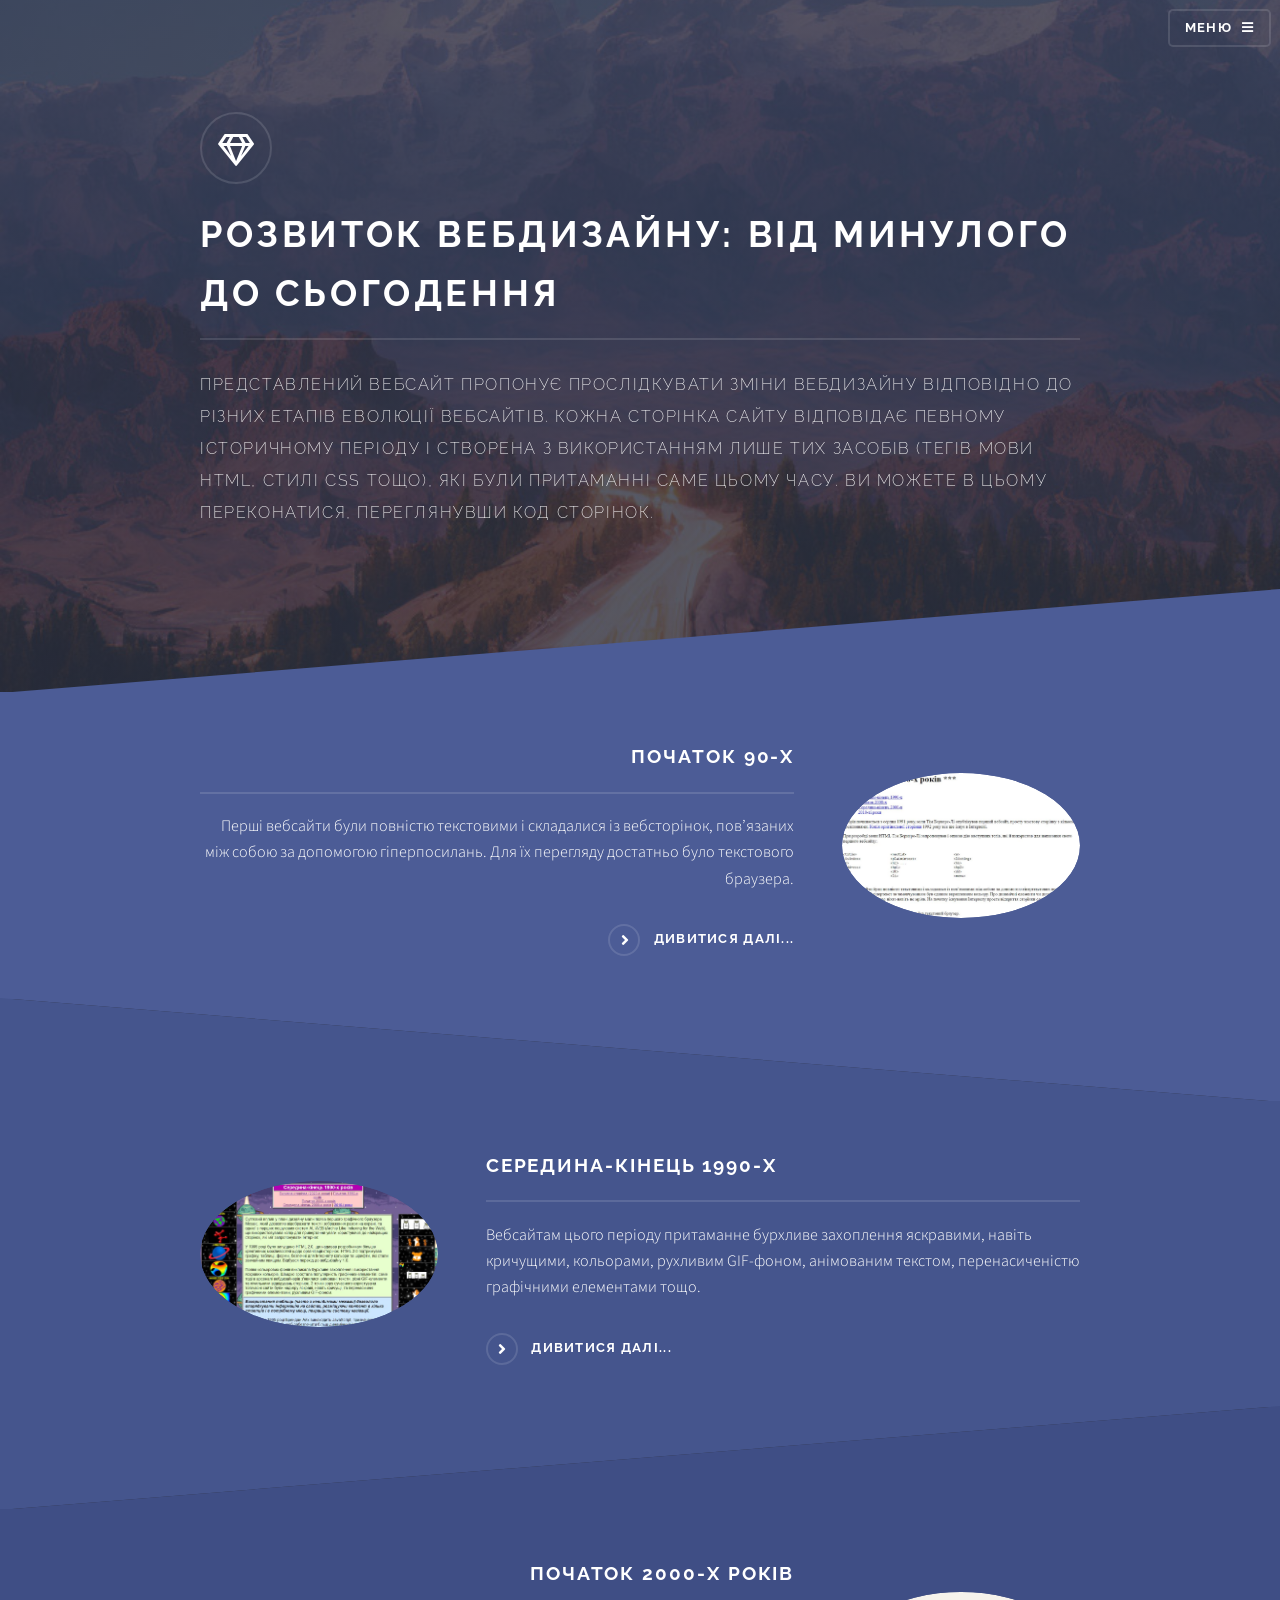
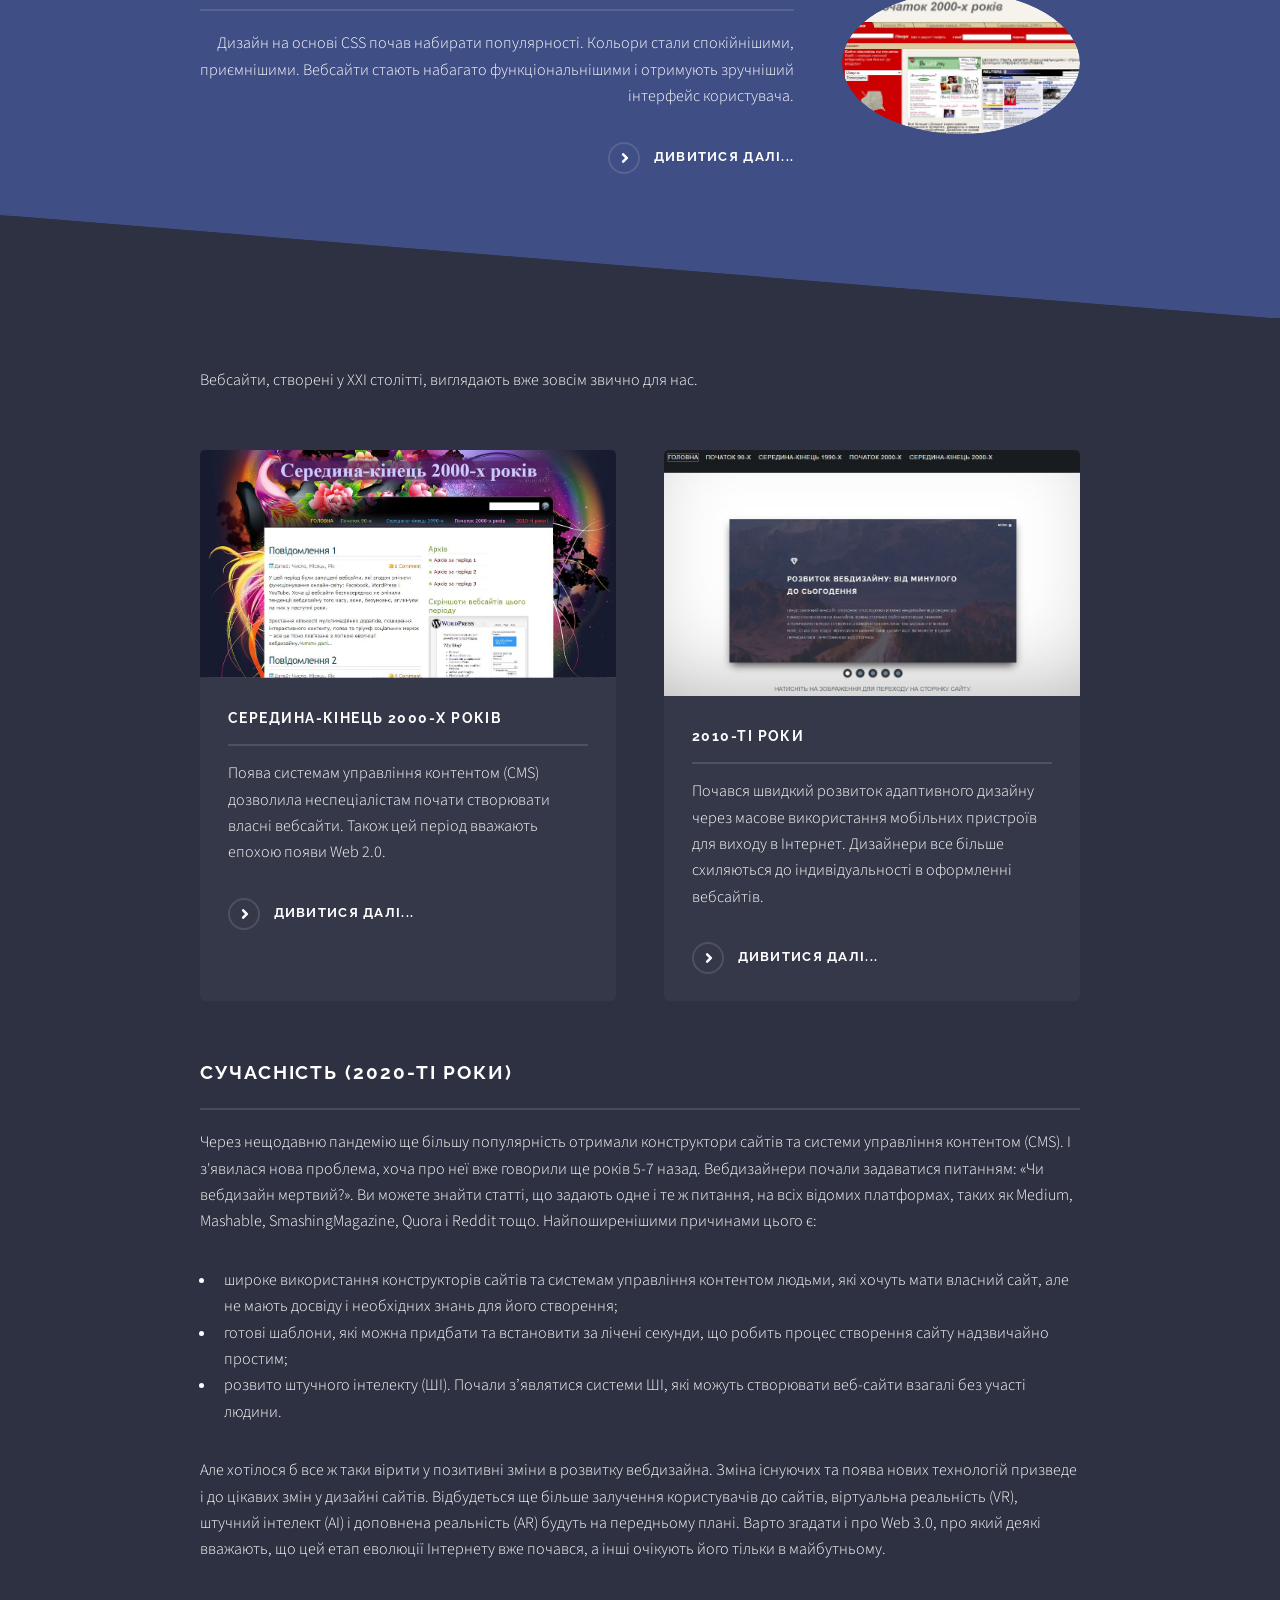
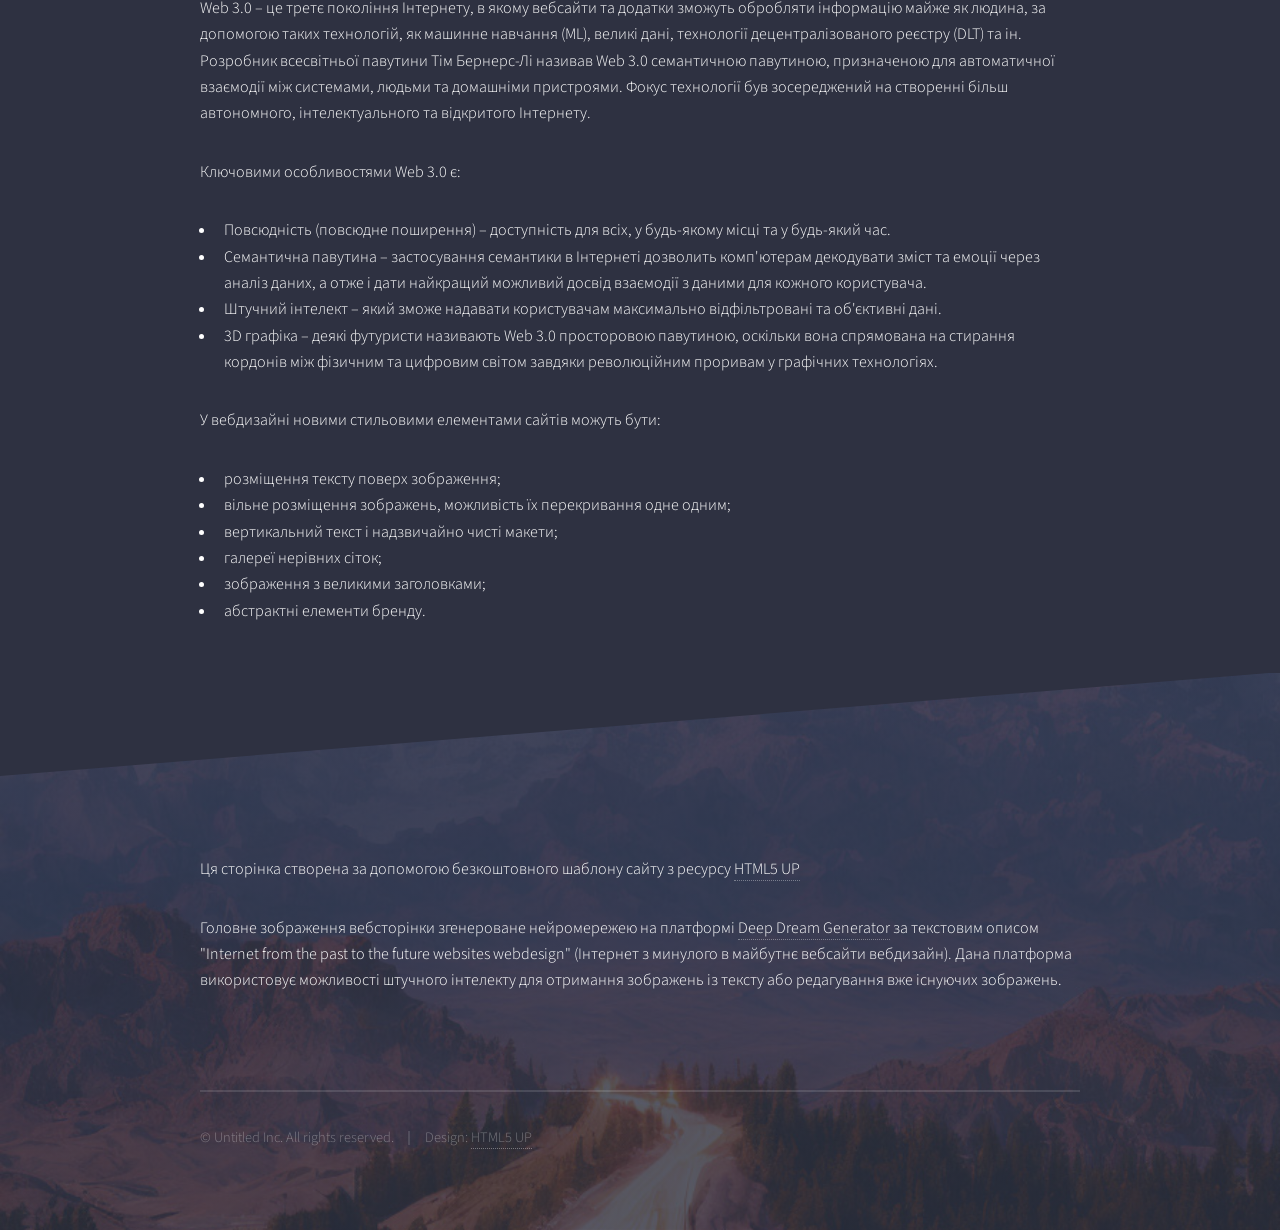
<file: index.html>
<!DOCTYPE HTML>
<!--
	Solid State by HTML5 UP
	html5up.net | @ajlkn
	Free for personal and commercial use under the CCA 3.0 license (html5up.net/license)
-->
<html>
	<head>
		<title>Розвиток вебдизайну</title>
		<meta charset="utf-8" />
		<meta name="viewport" content="width=device-width, initial-scale=1, user-scalable=no" />
		<link rel="stylesheet" href="mainpage/assets/css/main.css" />
		<noscript><link rel="stylesheet" href="mainpage/assets/css/noscript.css" /></noscript>
	</head>
	<body class="is-preload">

		<!-- Page Wrapper -->
			<div id="page-wrapper">

				<!-- Header -->
					<header id="header" class="alt">
						<h1><a href="index.html">Розвиток вебдизайну</a></h1>
						<nav>
							<a href="#menu">Меню</a>
						</nav>
					</header>

				<!-- Menu -->
					<nav id="menu">
						<div class="inner">
							<h2>Меню</h2>
							<ul class="links">
								<li><a href="index.html">Головна</a></li>
								<li><a href="1_early_90s.html">Початок 90-х</a></li>
								<li><a href="2_mid-late_90s.html">Середина-кінець 1990-х</a></li>
								<li><a href="3_early_00s.html">Початок 2000-х</a></li>
								<li><a href="4_mid-late_00s.html">Середина-кінець 2000-х</a></li>
								<li><a href="5_all_10s.html">2010-ті роки</a></li>
							</ul>
							<a href="#" class="close">Закрити</a>
						</div>
					</nav>

				<!-- Banner -->
					<section id="banner">
						<div class="inner">
							<div class="logo"><span class="icon fa-gem"></span></div>
							<h2>Розвиток вебдизайну: від минулого до сьогодення</h2>
							<p>Представлений вебсайт пропонує прослідкувати зміни вебдизайну відповідно до різних етапів еволюції вебсайтів. Кожна сторінка сайту відповідає певному історичному періоду і створена з використанням лише тих засобів (тегів мови HTML, стилі CSS тощо), які були притаманні саме цьому часу. Ви можете в цьому переконатися, переглянувши код сторінок.</p>
						</div>
					</section>

				<!-- Wrapper -->
					<section id="wrapper">

						<!-- One -->
							<section id="one" class="wrapper spotlight style1">
								<div class="inner">
									<a href="1_early_90s.html" class="image"><img src="mainpage/images/pic01.jpg" alt="" /></a>
									<div class="content">
										<h2 class="major">Початок 90-х</h2>
										<p>Перші вебсайти були повністю текстовими і складалися із вебсторінок, пов’язаних між собою за допомогою гіперпосилань. Для їх перегляду достатньо було текстового браузера.</p>
										<a href="1_early_90s.html" class="special">Дивитися далі...</a>
									</div>
								</div>
							</section>

						<!-- Two -->
							<section id="two" class="wrapper alt spotlight style2">
								<div class="inner">
									<a href="2_mid-late_90s.html" class="image"><img src="mainpage/images/pic02.jpg" alt="" /></a>
									<div class="content">
										<h2 class="major">Середина-кінець 1990-х</h2>
										<p>Вебсайтам цього періоду притаманне бурхливе захоплення яскравими, навіть кричущими, кольорами, рухливим GIF-фоном, анімованим текстом, перенасиченістю графічними елементами тощо. </p>
										<a href="2_mid-late_90s.html" class="special">Дивитися далі...</a>
									</div>
								</div>
							</section>

						<!-- Three -->
							<section id="three" class="wrapper spotlight style3">
								<div class="inner">
									<a href="3_early_00s.html" class="image"><img src="mainpage/images/pic03.jpg" alt="" /></a>
									<div class="content">
										<h2 class="major">Початок 2000-х років</h2>
										<p>Дизайн на основі CSS почав набирати популярності. Кольори стали спокійнішими, приємнішими. Вебсайти стають набагато функціональнішими і отримують зручніший інтерфейс користувача.</p>
										<a href="3_early_00s.html" class="special">Дивитися далі...</a>
									</div>
								</div>
							</section>

						<!-- Four -->
							<section id="four" class="wrapper alt style1">
								<div class="inner">
									<p>Вебсайти, створені у ХХІ столітті, виглядають вже зовсім звично для нас.</p>
									<section class="features">
										<article>
											<a href="4_mid-late_00s.html" class="image"><img src="mainpage/images/pic04.jpg" alt="" /></a>
											<h3 class="major">Середина-кінець 2000-х років</h3>
											<p>Поява системам управління контентом (CMS) дозволила неспеціалістам почати створювати власні вебсайти. Також цей період вважають епохою появи Web 2.0. </p>
											<a href="4_mid-late_00s.html" class="special">Дивитися далі...</a>
										</article>
						<!-- Five -->
										<article>
											<a href="5_all_10s.html" class="image"><img src="mainpage/images/pic05.jpg" alt="" /></a>
											<h3 class="major">2010-ті роки</h3>
											<p>Почався швидкий розвиток адаптивного дизайну через масове використання мобільних пристроїв для виходу в Інтернет. Дизайнери все більше схиляються до індивідуальності в оформленні вебсайтів.</p>
											<a href="5_all_10s.html" class="special">Дивитися далі...</a>
										</article>
									</section>
									<h2 class="major">Сучасність (2020-ті роки)</h2>
									<p>Через нещодавню пандемію ще більшу популярність отримали конструктори сайтів та системи управління контентом (CMS). І з'явилася нова проблема, хоча про неї вже говорили ще років 5-7 назад. Вебдизайнери почали задаватися питанням: «Чи вебдизайн мертвий?». Ви можете знайти статті, що задають одне і те ж питання, на всіх відомих платформах, таких як Medium, Mashable, SmashingMagazine, Quora і Reddit тощо. Найпоширенішими причинами цього є:</p>
									<ul>
									<li>широке використання конструкторів сайтів та системам управління контентом людьми, які хочуть мати власний сайт, але не мають досвіду і необхідних знань для його створення;</li>
									<li>готові шаблони, які можна придбати та встановити за лічені секунди, що робить процес створення сайту надзвичайно простим;</li>
									<li>розвито штучного інтелекту (ШІ). Почали з’являтися системи ШІ, які можуть створювати веб-сайти взагалі без участі людини.</li>
									</ul>
									<p>Але хотілося б все ж таки вірити у позитивні зміни в розвитку вебдизайна. Зміна існуючих та поява нових технологій призведе і до цікавих змін у дизайні сайтів. Відбудеться ще більше залучення користувачів до сайтів, віртуальна реальність (VR), штучний інтелект (AI) і доповнена реальність (AR) будуть на передньому плані. Варто згадати і про Web 3.0, про який деякі вважають, що цей етап еволюції Інтернету вже почався, а інші очікують його тільки в майбутньому.</p>
									<p>Web 3.0 – це третє покоління Інтернету, в якому вебсайти та додатки зможуть обробляти інформацію майже як людина, за допомогою таких технологій, як машинне навчання (ML), великі дані, технології децентралізованого реєстру (DLT) та ін. Розробник всесвітньої павутини Тім Бернерс-Лі називав Web 3.0 семантичною павутиною, призначеною для автоматичної взаємодії між системами, людьми та домашніми пристроями. Фокус технології був зосереджений на створенні більш автономного, інтелектуального та відкритого Інтернету.</p>
									<p>Ключовими особливостями Web 3.0 є:</p>
									<ul>
									<li>Повсюдність (повсюдне поширення) – доступність для всіх, у будь-якому місці та у будь-який час.</li>
									<li>Семантична павутина – застосування семантики в Інтернеті дозволить комп'ютерам декодувати зміст та емоції через аналіз даних, а отже і дати найкращий можливий досвід взаємодії з даними для кожного користувача.</li>
									<li>Штучний інтелект – який зможе надавати користувачам максимально відфільтровані та об'єктивні дані.</li>
									<li>3D графіка – деякі футуристи називають Web 3.0 просторовою павутиною, оскільки вона спрямована на стирання кордонів між фізичним та цифровим світом завдяки революційним проривам у графічних технологіях.</li>
									</ul>
									<p>У вебдизайні новими стильовими елементами сайтів можуть бути:</p>
									<ul>
									<li>розміщення тексту поверх зображення;</li>
									<li>вільне розміщення зображень, можливість їх перекривання одне одним;</li>
									<li>вертикальний текст і надзвичайно чисті макети;</li>
									<li>галереї нерівних сіток;</li>
									<li>зображення з великими заголовками;</li>
									<li>абстрактні елементи бренду.</li>
									</ul>

								</div>
							</section>

					</section>

				<!-- Footer -->
					<section id="footer">
						<div class="inner">
							<p>Ця сторінка створена за допомогою безкоштовного шаблону сайту з ресурсу <a href="http://html5up.net">HTML5 UP</a></p>
							<p>Головне зображення вебсторінки згенероване нейромережею на платформі <a href="https://deepdreamgenerator.com/">Deep Dream Generator</a> за текстовим описом "Internet from the past to the future websites webdesign" (Інтернет з минулого в майбутнє вебсайти вебдизайн). Дана платформа використовує можливості штучного інтелекту для отримання зображень із тексту або редагування вже існуючих зображень. </p>
							<ul class="copyright">
								<li>&copy; Untitled Inc. All rights reserved.</li><li>Design: <a href="http://html5up.net">HTML5 UP</a></li>
							</ul>
						</div>
					</section>

			</div>

		<!-- Scripts -->
			<script src="mainpage/assets/js/jquery.min.js"></script>
			<script src="mainpage/assets/js/jquery.scrollex.min.js"></script>
			<script src="mainpage/assets/js/browser.min.js"></script>
			<script src="mainpage/assets/js/breakpoints.min.js"></script>
			<script src="mainpage/assets/js/util.js"></script>
			<script src="mainpage/assets/js/main.js"></script>

	</body>
</html>
</file>
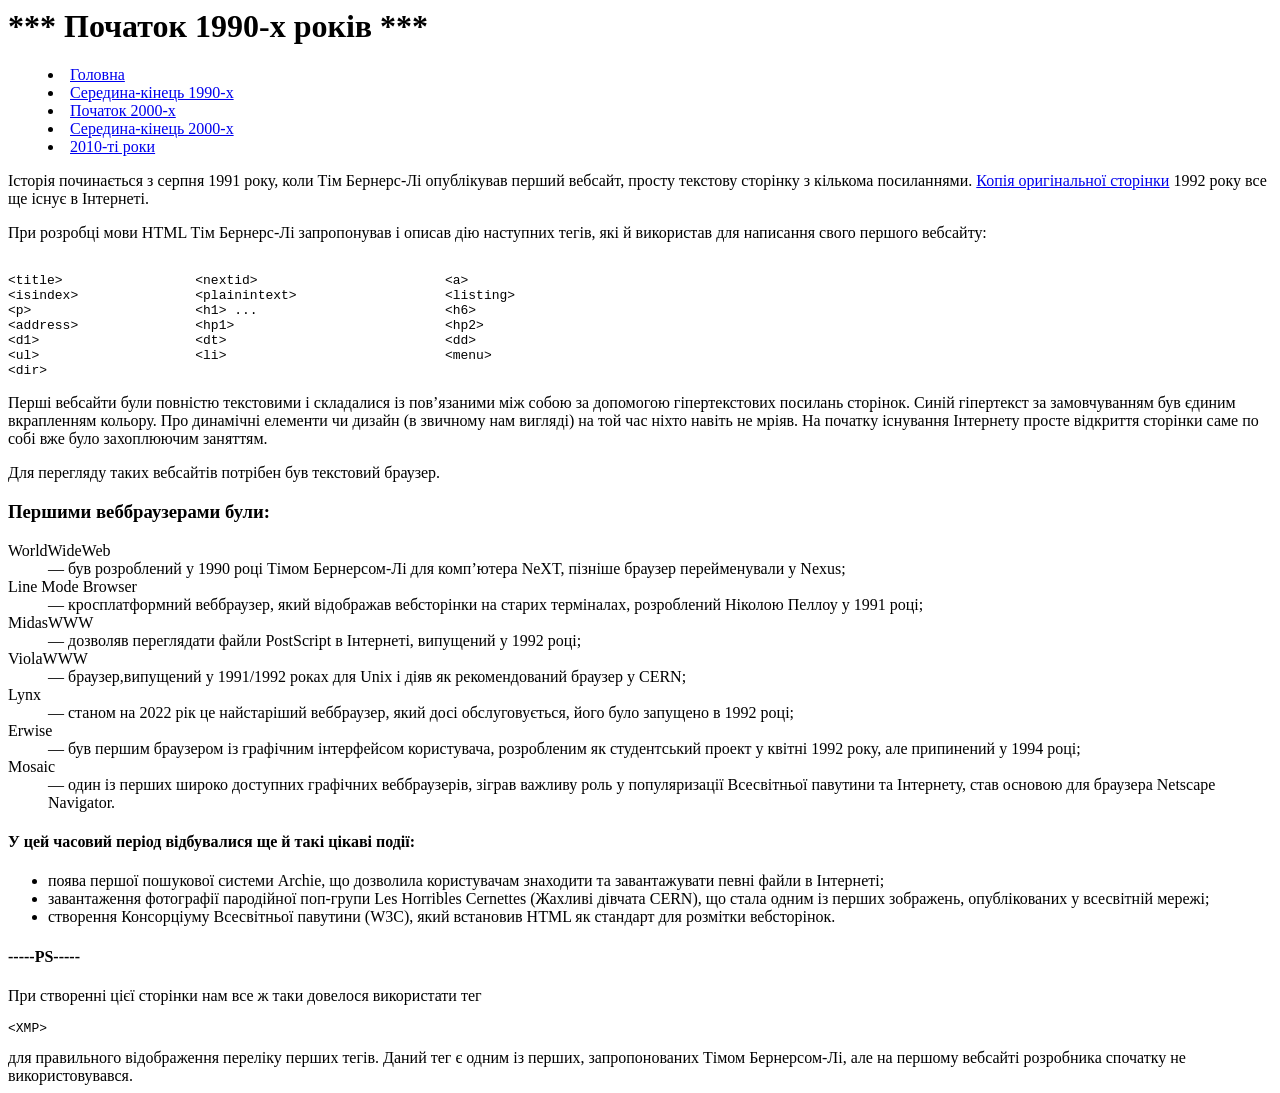
<file: 1_early_90s.html>
<meta http-equiv="Content-Type" content="text/html; charset=UTF-8">
<HEADER>
<TITLE>Початок 1990-х років</TITLE>
<NEXTID N=1>
</HEADER>
<BODY>
<H1>*** Початок 1990-х років ***</H1>
<menu>
<li><a href="index.html">Головна</a></li>
<li><a href="2_mid-late_90s.html">Середина-кінець 1990-х</a></li>
<li><a href="3_early_00s.html">Початок 2000-х</a></li>
<li><a href="4_mid-late_00s.html">Середина-кінець 2000-х</a></li>
<li><a href="5_all_10s.html">2010-ті роки</a></li>
 </menu>
<P>Історія починається з серпня 1991 року, коли Тім Бернерс-Лі опублікував перший вебсайт, просту текстову сторінку з кількома посиланнями. <A NAME=0 HREF="https://www.w3.org/History/19921103-hypertext/hypertext/WWW/TheProject.html">Копія оригінальної сторінки</A> 1992 року все ще існує в Інтернеті.
<P>При розробці мови HTML  Тім Бернерс-Лі запропонував і описав дію наступних тегів, які й використав для написання свого першого вебсайту: 
<XMP> 
<title>			<nextid>			<a>
<isindex>		<plainintext>			<listing>
<p>			<h1> ...			<h6>
<address>		<hp1>				<hp2>
<d1>			<dt>				<dd>
<ul>			<li>				<menu>
<dir>
</XMP>
<P>Перші вебсайти були повністю текстовими і складалися із пов’язаними між собою за допомогою гіпертекстових посилань сторінок. Синій гіпертекст за замовчуванням був єдиним вкрапленням кольору. Про динамічні елементи чи дизайн (в звичному нам вигляді) на той час ніхто навіть не мріяв. На початку існування Інтернету просте відкриття сторінки саме по собі вже було захоплюючим заняттям.
<P>Для перегляду таких вебсайтів потрібен був текстовий браузер. 
<H3>Першими веббраузерами були:</H3>
<DL>
<DT>WorldWideWeb 
<DD>— був розроблений у 1990 році Тімом Бернерсом-Лі для комп’ютера NeXT, пізніше браузер перейменували у Nexus;
<DT>Line Mode Browser
<DD>— кросплатформний веббраузер, який відображав вебсторінки на старих терміналах, розроблений Ніколою Пеллоу у 1991 році;
<DT>MidasWWW 
<DD>— дозволяв переглядати файли PostScript в Інтернеті, випущений у 1992 році;
<DT>ViolaWWW 
<DD>— браузер,випущений у 1991/1992 роках для Unix і діяв як рекомендований браузер у CERN;
<DT>Lynx 
<DD>— станом на 2022 рік це найстаріший веббраузер, який досі обслуговується, його було запущено в 1992 році;
<DT>Erwise 
<DD>— був першим браузером із графічним інтерфейсом користувача, розробленим як студентський проект у квітні 1992 року, але припинений у 1994 році;
<DT>Mosaic  
<DD>— один із перших широко доступних графічних веббраузерів, зіграв важливу роль у популяризації Всесвітньої павутини та Інтернету, став основою для браузера Netscape Navigator.
</DL>
<P><H4>У цей часовий період відбувалися ще й такі цікаві події:</H4>
<UL>
<LI>поява першої пошукової системи Archie, що дозволила  користувачам знаходити та завантажувати певні файли в Інтернеті;
<LI>завантаження фотографії пародійної поп-групи Les Horribles Cernettes (Жахливі дівчата CERN), що стала одним із перших зображень, опублікованих у всесвітній мережі;
<LI>створення Консорціуму Всесвітньої павутини (W3C), який встановив HTML як стандарт для розмітки вебсторінок.
</UL>
<P><P><H4>-----PS-----</H4>
<P>При створенні цієї сторінки нам все ж таки довелося використати тег <XMP><XMP></XMP> для правильного відображення переліку перших тегів. Даний тег є одним із перших, запропонованих Тімом Бернерсом-Лі, але на першому вебсайті розробника спочатку не використовувався.
</BODY>
</file>
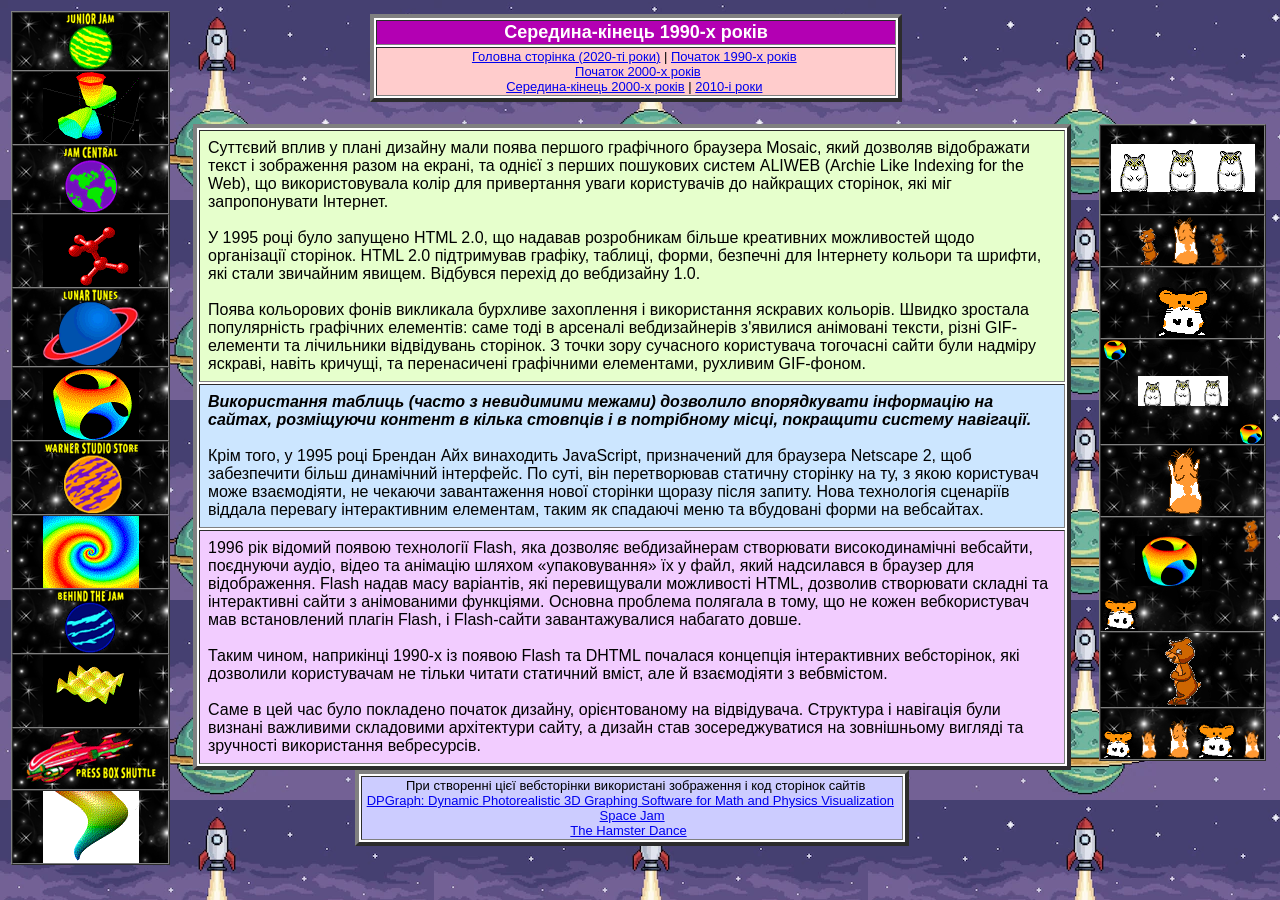
<file: 2_mid-late_90s.html>
<html>
<head>
    <title>Середина-кінець 1990-х років</title>
<meta http-equiv="Content-Type" content="text/html; charset=UTF-8">
</head>
<body background="image/rocket-from-planet.jpeg">
<table width="100%"><tbody><tr valign="top">
<td>
<table border="0" cellspacing="0" cellpadding="0" ><tbody>
<tr><td>
<table border="1" cellspacing="0" cellpadding="0" background="image/bg_stars.gif">
<tbody align="center">
<tr><td><img src="image/p-junior.gif"></td></tr>
<tr><td><img src="image/cool.gif" width="96" height="72" alt="cool dynamic 3d graph"></td></tr>
<tr><td><img src="image/p-jamcentral.gif"></td></tr>
<tr><td><img src="image/ethane.gif" width="96" height="72" alt="dynamic 3d graph of ethane molecule"></td></tr>
<tr><td><img src="image/p-lunartunes.gif"></td></tr>
<tr><td><img src="image/truncbyh.gif" width="96" height="72" alt="dynamic 3d truncbyh"></td></tr>
<tr><td><img src="image/p-studiostore.gif"></td></tr>
<tr><td><img src="image/twilight.gif" width="96" height="72" alt="dynamic 2d graph of swirl"></td></tr>
<tr><td><img src="image/p-behind.gif"></td></tr>
<tr><td><img src="image/waves.gif" width="96" height="72" alt="dynamic 3d waves"></td></tr>
<tr><td>&nbsp;&nbsp;&nbsp;<img src="image/p-pressbox.gif">&nbsp;&nbsp;&nbsp;</td></tr>
<tr><td><img src="image/tornado.gif" width="96" height="72" alt="dynamic 3d graph of tornado"></td></tr>
</tbody></table></td><td>&nbsp;</td><td>&nbsp;</td><td>&nbsp;</td><td>&nbsp;</td></tr></tbody></table>
</td>

<td>
<table><tbody><tr valign="top"><td colspan="2">
<center><table border="4" bgcolor="#FFFFFF" width="60%"><tbody>
<tr align="center" bgcolor="b300b3"><td><font face="Arial, Helvetica" size="+1" color="#FFFFFF"><b>&nbsp;Середина-кінець 1990-х років&nbsp;</b></font></td></tr>
<tr align="center" bgcolor="#ffcccc">
<td><font size="-1" face="Arial, Helvetica">&nbsp;<a href="index.html">Головна сторінка (2020-ті роки)</a> | <a href="1_early_90s.html">Початок 1990-х років</a> &nbsp;<br>&nbsp; <a href="3_early_00s.html">Початок 2000-х років</a>&nbsp;<br>&nbsp;<a href="4_mid-late_00s.html">Середина-кінець 2000-х років</a> | <a href="5_all_10s.html">2010-і роки</a>&nbsp;&nbsp;</font></td>
</tr></tbody></table></center>
</td></tr>
<tr valign="top"><td>
&nbsp;<br>
<table border="4" cellpadding="8" bgcolor="#FFFFFF">
<tbody><tr>
<td bgcolor="#e6ffcc">
<font size="3" face="arial, helvetica">Суттєвий вплив у плані дизайну мали поява першого графічного браузера Mosaic, який дозволяв відображати текст і зображення разом на екрані, та однієї з перших пошукових систем ALIWEB (Archie Like Indexing for the Web), що використовувала колір для привертання уваги користувачів до найкращих сторінок, які міг запропонувати Інтернет.<br>&nbsp;<br>
У 1995 році було запущено HTML 2.0, що надавав розробникам більше креативних можливостей щодо організації сторінок. HTML 2.0 підтримував графіку, таблиці, форми, безпечні для Інтернету кольори та шрифти, які стали звичайним явищем. Відбувся перехід до вебдизайну 1.0.<br>&nbsp;<br> 
Поява кольорових фонів викликала бурхливе захоплення і використання яскравих кольорів. Швидко зростала популярність графічних елементів: саме тоді в арсеналі вебдизайнерів з'явилися анімовані тексти, різні GIF-елементи та лічильники відвідувань сторінок. З точки зору сучасного користувача тогочасні сайти були надміру яскраві, навіть кричущі, та перенасичені графічними елементами, рухливим GIF-фоном.
</font></td>
</tr>
<tr><td bgcolor="#cce6ff"><font size="3" face="arial, helvetica"><b><i>
Використання таблиць (часто з невидимими межами) дозволило впорядкувати інформацію на сайтах, розміщуючи контент в кілька стовпців і в потрібному місці, покращити систему навігації.</i></b><br>&nbsp;<br>
Крім того, у 1995 році Брендан Айх винаходить JavaScript, призначений для браузера Netscape 2, щоб забезпечити більш динамічний інтерфейс. По суті, він перетворював статичну сторінку на ту, з якою користувач може взаємодіяти, не чекаючи завантаження нової сторінки щоразу після запиту. Нова технологія сценаріїв віддала перевагу інтерактивним елементам, таким як спадаючі меню та вбудовані форми на вебсайтах.
</font></td>
</tr>
<tr><td bgcolor="#f2ccff"><font size="3" face="arial, helvetica">
1996 рік відомий появою технології Flash, яка дозволяє вебдизайнерам створювати високодинамічні вебсайти, поєднуючи аудіо, відео та анімацію шляхом «упаковування» їх у файл, який надсилався в браузер для відображення. Flash надав масу варіантів, які перевищували можливості HTML, дозволив створювати складні та інтерактивні сайти з анімованими функціями. Основна проблема полягала в тому, що не кожен вебкористувач мав встановлений плагін Flash, і Flash-сайти завантажувалися набагато довше.<br>&nbsp;<br>
Таким чином, наприкінці 1990-х із появою Flash та DHTML почалася концепція інтерактивних вебсторінок, які дозволили користувачам не тільки читати статичний вміст, але й взаємодіяти з вебвмістом.<br>&nbsp;<br>
Саме в цей час було покладено початок дизайну, орієнтованому на відвідувача. Структура і навігація були визнані важливими складовими архітектури сайту, а дизайн став зосереджуватися на зовнішньому вигляді та зручності використання вебресурсів.
</font></td></tr></tbody></table>

<center>
<table border="4" bgcolor="#FFFFFF"><tbody><tr align="center" bgcolor="#CCCCFF"><td><font size="2" face="arial, helvetica">&nbsp;
При створенні цієї вебсторінки використані зображення і код сторінок сайтів <br>
&nbsp;<a href="http://www.dpgraph.com/">DPGraph: Dynamic Photorealistic 3D Graphing Software for Math and Physics Visualization</a> &nbsp;<br>
<a href="https://www.spacejam.com/1996/">Space Jam</a> <br>
<a href="https://www.webhamster.com/">The Hamster Dance</a> 
&nbsp;</font></td></tr></tbody></table>
</center>
</td>
<td>&nbsp;</td><td>&nbsp;</td><td>&nbsp;</td>

<td>
&nbsp;<br>
<table border="1" cellspacing="0" cellpadding="0" background="image/bg_stars.gif">
<tbody align="center">
<tr><td><br>&nbsp;&nbsp;<img src="image/1.gif">&nbsp;&nbsp;<br>&nbsp;</td></tr>
<tr><td><img src="image/4.gif" height="40"><img src="image/3.gif" height="50"><img src="image/4.gif" height="35"></td></tr>
<tr><td><img src="image/2.gif"></td></tr>
<tr><td><img src="image/truncbyh.gif" height="20" align="left"><br>&nbsp;<br><img src="image/1.gif" height="30"><br>&nbsp;<br><img src="image/truncbyh.gif" height="20" align="right"></td></tr>
<tr><td><img src="image/3.gif"></td></tr>
<tr><td><img src="image/4.gif" height="35" align="right"><br><img src="image/truncbyh.gif" height="50" align="center"><br><img src="image/2.gif" height="45" align="left"></td></tr>
<tr><td><img src="image/4.gif"></td></tr>
<tr><td><img src="image/2.gif" height="40"><img src="image/3.gif" height="30"><img src="image/3.gif" height="40"><img src="image/2.gif" height="50"><img src="image/3.gif" height="30"></td></tr>
</tbody></table>
</td>
</tr>
</tbody></table>
</td>
</tr>
</tbody>
</table>

</body>
</html>
</file>
<file: mainpage/assets/css/noscript.css>
/*
	Solid State by HTML5 UP
	html5up.net | @ajlkn
	Free for personal and commercial use under the CCA 3.0 license (html5up.net/license)
*/

/* Banner */

	body.is-preload #banner .logo {
		-moz-transform: none;
		-webkit-transform: none;
		-ms-transform: none;
		transform: none;
		opacity: 1;
	}

	body.is-preload #banner h2 {
		opacity: 1;
		-moz-transform: none;
		-webkit-transform: none;
		-ms-transform: none;
		transform: none;
		-moz-filter: none;
		-webkit-filter: none;
		-ms-filter: none;
		filter: none;
	}

	body.is-preload #banner p {
		opacity: 01;
		-moz-transform: none;
		-webkit-transform: none;
		-ms-transform: none;
		transform: none;
		-moz-filter: none;
		-webkit-filter: none;
		-ms-filter: none;
		filter: none;
	}
</file>
<file: mainpage/assets/css/main.css>
@import url(fontawesome-all.min.css);
@import url("https://fonts.googleapis.com/css?family=Raleway:200,700|Source+Sans+Pro:300,600,300italic,600italic");

/*
	Solid State by HTML5 UP
	html5up.net | @ajlkn
	Free for personal and commercial use under the CCA 3.0 license (html5up.net/license)
*/

html, body, div, span, applet, object,
iframe, h1, h2, h3, h4, h5, h6, p, blockquote,
pre, a, abbr, acronym, address, big, cite,
code, del, dfn, em, img, ins, kbd, q, s, samp,
small, strike, strong, sub, sup, tt, var, b,
u, i, center, dl, dt, dd, ol, ul, li, fieldset,
form, label, legend, table, caption, tbody,
tfoot, thead, tr, th, td, article, aside,
canvas, details, embed, figure, figcaption,
footer, header, hgroup, menu, nav, output, ruby,
section, summary, time, mark, audio, video {
	margin: 0;
	padding: 0;
	border: 0;
	font-size: 100%;
	font: inherit;
	vertical-align: baseline;}

article, aside, details, figcaption, figure,
footer, header, hgroup, menu, nav, section {
	display: block;}

body {
	line-height: 1;
}

ol, ul {
	list-style: none;
}

blockquote, q {
	quotes: none;
}

	blockquote:before, blockquote:after, q:before, q:after {
		content: '';
		content: none;
	}

table {
	border-collapse: collapse;
	border-spacing: 0;
}

body {
	-webkit-text-size-adjust: none;
}

mark {
	background-color: transparent;
	color: inherit;
}

input::-moz-focus-inner {
	border: 0;
	padding: 0;
}

input, select, textarea {
	-moz-appearance: none;
	-webkit-appearance: none;
	-ms-appearance: none;
	appearance: none;
}

/* Basic */

	@-ms-viewport {
		width: device-width;
	}

	body {
		-ms-overflow-style: scrollbar;
	}

	@media screen and (max-width: 480px) {

		html, body {
			min-width: 320px;
		}

	}

	html {
		box-sizing: border-box;
	}

	*, *:before, *:after {
		box-sizing: inherit;
	}

	body {
		background-color: #2e3141;
		background-image: linear-gradient(to top, rgba(46, 49, 65, 0.8), rgba(46, 49, 65, 0.8)), url("../../images/bg.jpg");
		background-size: auto, cover;
		background-attachment: fixed, fixed;
		background-position: center, center;
	}

		body.is-preload *, body.is-preload *:before, body.is-preload *:after {
			-moz-animation: none !important;
			-webkit-animation: none !important;
			-ms-animation: none !important;
			animation: none !important;
			-moz-transition: none !important;
			-webkit-transition: none !important;
			-ms-transition: none !important;
			transition: none !important;
		}

/* Type */

	body, input, select, textarea {
		color: #ffffff;
		font-family: "Source Sans Pro", Helvetica, sans-serif;
		font-size: 16.5pt;
		font-weight: 300;
		line-height: 1.65;
	}

		@media screen and (max-width: 1680px) {

			body, input, select, textarea {
				font-size: 13pt;
			}

		}

		@media screen and (max-width: 1280px) {

			body, input, select, textarea {
				font-size: 12pt;
			}

		}

		@media screen and (max-width: 980px) {

			body, input, select, textarea {
				font-size: 12pt;
			}

		}

		@media screen and (max-width: 736px) {

			body, input, select, textarea {
				font-size: 12pt;
			}

		}

		@media screen and (max-width: 480px) {

			body, input, select, textarea {
				font-size: 12pt;
			}

		}

	a {
		-moz-transition: color 0.2s ease-in-out, border-bottom-color 0.2s ease-in-out;
		-webkit-transition: color 0.2s ease-in-out, border-bottom-color 0.2s ease-in-out;
		-ms-transition: color 0.2s ease-in-out, border-bottom-color 0.2s ease-in-out;
		transition: color 0.2s ease-in-out, border-bottom-color 0.2s ease-in-out;
		border-bottom: dotted 1px rgba(255, 255, 255, 0.35);
		color: #ffffff;
		text-decoration: none;
	}

		a:hover {
			border-bottom-color: transparent;
			color: #ffffff !important;
		}

		a.special:not(.button) {
			text-decoration: none;
			border-bottom: 0;
			display: block;
			font-family: Raleway, Helvetica, sans-serif;
			font-size: 0.8em;
			font-weight: 700;
			letter-spacing: 0.1em;
			margin: 0 0 2em 0;
			text-transform: uppercase;
		}

			a.special:not(.button):before {
				-moz-osx-font-smoothing: grayscale;
				-webkit-font-smoothing: antialiased;
				display: inline-block;
				font-style: normal;
				font-variant: normal;
				text-rendering: auto;
				line-height: 1;
				text-transform: none !important;
				font-family: 'Font Awesome 5 Free';
				font-weight: 900;
			}

			a.special:not(.button):before {
				-moz-transition: background-color 0.2s ease-in-out;
				-webkit-transition: background-color 0.2s ease-in-out;
				-ms-transition: background-color 0.2s ease-in-out;
				transition: background-color 0.2s ease-in-out;
				border-radius: 100%;
				border: solid 2px rgba(255, 255, 255, 0.125);
				content: '\f105';
				display: inline-block;
				font-size: 1.25em;
				height: 2em;
				line-height: 1.75em;
				margin-right: 0.85em;
				text-align: center;
				text-indent: 0.15em;
				vertical-align: middle;
				width: 2em;
			}

			a.special:not(.button):hover:before {
				background-color: rgba(255, 255, 255, 0.025);
			}

			a.special:not(.button):active:before {
				background-color: rgba(255, 255, 255, 0.075);
			}

	strong, b {
		color: #ffffff;
		font-weight: 600;
	}

	em, i {
		font-style: italic;
	}

	p {
		margin: 0 0 2em 0;
	}

	h1, h2, h3, h4, h5, h6 {
		color: #ffffff;
		font-family: Raleway, Helvetica, sans-serif;
		font-weight: 700;
		letter-spacing: 0.1em;
		margin: 0 0 1em 0;
		text-transform: uppercase;
	}

		h1 a, h2 a, h3 a, h4 a, h5 a, h6 a {
			color: inherit;
			text-decoration: none;
			border-bottom: 0;
		}

		h1 span, h2 span, h3 span, h4 span, h5 span, h6 span {
			font-weight: 200;
		}

		h1.major, h2.major, h3.major, h4.major, h5.major, h6.major {
			padding-bottom: 1em;
			border-bottom: solid 2px rgba(255, 255, 255, 0.125);
		}

	h2 {
		font-size: 1.2em;
	}

	h3 {
		font-size: 0.9em;
	}

	h4 {
		font-size: 0.7em;
	}

	h5 {
		font-size: 0.7em;
	}

	h6 {
		font-size: 0.7em;
	}

	@media screen and (max-width: 736px) {

		h2 {
			font-size: 1em;
		}

		h3 {
			font-size: 0.8em;
		}

	}

	sub {
		font-size: 0.8em;
		position: relative;
		top: 0.5em;
	}

	sup {
		font-size: 0.8em;
		position: relative;
		top: -0.5em;
	}

	blockquote {
		border-left: solid 4px rgba(255, 255, 255, 0.125);
		font-style: italic;
		margin: 0 0 2em 0;
		padding: 0.5em 0 0.5em 2em;
	}

	code {
		background: rgba(255, 255, 255, 0.025);
		border-radius: 5px;
		border: solid 2px rgba(255, 255, 255, 0.125);
		font-family: "Courier New", monospace;
		font-size: 0.9em;
		margin: 0 0.25em;
		padding: 0.25em 0.65em;
	}

	pre {
		-webkit-overflow-scrolling: touch;
		font-family: "Courier New", monospace;
		font-size: 0.9em;
		margin: 0 0 2em 0;
	}

		pre code {
			display: block;
			line-height: 1.75em;
			padding: 1em 1.5em;
			overflow-x: auto;
		}

	hr {
		border: 0;
		border-bottom: solid 2px rgba(255, 255, 255, 0.125);
		margin: 2.5em 0;
	}

		hr.major {
			margin: 4em 0;
		}

	.align-left {
		text-align: left;
	}

	.align-center {
		text-align: center;
	}

	.align-right {
		text-align: right;
	}

/* Row */

	.row {
		display: flex;
		flex-wrap: wrap;
		box-sizing: border-box;
		align-items: stretch;
	}

		.row > * {
			box-sizing: border-box;
		}

		.row.gtr-uniform > * > :last-child {
			margin-bottom: 0;
		}

		.row.aln-left {
			justify-content: flex-start;
		}

		.row.aln-center {
			justify-content: center;
		}

		.row.aln-right {
			justify-content: flex-end;
		}

		.row.aln-top {
			align-items: flex-start;
		}

		.row.aln-middle {
			align-items: center;
		}

		.row.aln-bottom {
			align-items: flex-end;
		}

		.row > .imp {
			order: -1;
		}

		.row > .col-1 {
			width: 8.33333%;
		}

		.row > .off-1 {
			margin-left: 8.33333%;
		}

		.row > .col-2 {
			width: 16.66667%;
		}

		.row > .off-2 {
			margin-left: 16.66667%;
		}

		.row > .col-3 {
			width: 25%;
		}

		.row > .off-3 {
			margin-left: 25%;
		}

		.row > .col-4 {
			width: 33.33333%;
		}

		.row > .off-4 {
			margin-left: 33.33333%;
		}

		.row > .col-5 {
			width: 41.66667%;
		}

		.row > .off-5 {
			margin-left: 41.66667%;
		}

		.row > .col-6 {
			width: 50%;
		}

		.row > .off-6 {
			margin-left: 50%;
		}

		.row > .col-7 {
			width: 58.33333%;
		}

		.row > .off-7 {
			margin-left: 58.33333%;
		}

		.row > .col-8 {
			width: 66.66667%;
		}

		.row > .off-8 {
			margin-left: 66.66667%;
		}

		.row > .col-9 {
			width: 75%;
		}

		.row > .off-9 {
			margin-left: 75%;
		}

		.row > .col-10 {
			width: 83.33333%;
		}

		.row > .off-10 {
			margin-left: 83.33333%;
		}

		.row > .col-11 {
			width: 91.66667%;
		}

		.row > .off-11 {
			margin-left: 91.66667%;
		}

		.row > .col-12 {
			width: 100%;
		}

		.row > .off-12 {
			margin-left: 100%;
		}

		.row.gtr-0 {
			margin-top: 0;
			margin-left: 0em;
		}

			.row.gtr-0 > * {
				padding: 0 0 0 0em;
			}

			.row.gtr-0.gtr-uniform {
				margin-top: 0em;
			}

				.row.gtr-0.gtr-uniform > * {
					padding-top: 0em;
				}

		.row.gtr-25 {
			margin-top: 0;
			margin-left: -0.4375em;
		}

			.row.gtr-25 > * {
				padding: 0 0 0 0.4375em;
			}

			.row.gtr-25.gtr-uniform {
				margin-top: -0.4375em;
			}

				.row.gtr-25.gtr-uniform > * {
					padding-top: 0.4375em;
				}

		.row.gtr-50 {
			margin-top: 0;
			margin-left: -0.875em;
		}

			.row.gtr-50 > * {
				padding: 0 0 0 0.875em;
			}

			.row.gtr-50.gtr-uniform {
				margin-top: -0.875em;
			}

				.row.gtr-50.gtr-uniform > * {
					padding-top: 0.875em;
				}

		.row {
			margin-top: 0;
			margin-left: -1.75em;
		}

			.row > * {
				padding: 0 0 0 1.75em;
			}

			.row.gtr-uniform {
				margin-top: -1.75em;
			}

				.row.gtr-uniform > * {
					padding-top: 1.75em;
				}

		.row.gtr-150 {
			margin-top: 0;
			margin-left: -2.625em;
		}

			.row.gtr-150 > * {
				padding: 0 0 0 2.625em;
			}

			.row.gtr-150.gtr-uniform {
				margin-top: -2.625em;
			}

				.row.gtr-150.gtr-uniform > * {
					padding-top: 2.625em;
				}

		.row.gtr-200 {
			margin-top: 0;
			margin-left: -3.5em;
		}

			.row.gtr-200 > * {
				padding: 0 0 0 3.5em;
			}

			.row.gtr-200.gtr-uniform {
				margin-top: -3.5em;
			}

				.row.gtr-200.gtr-uniform > * {
					padding-top: 3.5em;
				}

		@media screen and (max-width: 1680px) {

			.row {
				display: flex;
				flex-wrap: wrap;
				box-sizing: border-box;
				align-items: stretch;
			}

				.row > * {
					box-sizing: border-box;
				}

				.row.gtr-uniform > * > :last-child {
					margin-bottom: 0;
				}

				.row.aln-left {
					justify-content: flex-start;
				}

				.row.aln-center {
					justify-content: center;
				}

				.row.aln-right {
					justify-content: flex-end;
				}

				.row.aln-top {
					align-items: flex-start;
				}

				.row.aln-middle {
					align-items: center;
				}

				.row.aln-bottom {
					align-items: flex-end;
				}

				.row > .imp-xlarge {
					order: -1;
				}

				.row > .col-1-xlarge {
					width: 8.33333%;
				}

				.row > .off-1-xlarge {
					margin-left: 8.33333%;
				}

				.row > .col-2-xlarge {
					width: 16.66667%;
				}

				.row > .off-2-xlarge {
					margin-left: 16.66667%;
				}

				.row > .col-3-xlarge {
					width: 25%;
				}

				.row > .off-3-xlarge {
					margin-left: 25%;
				}

				.row > .col-4-xlarge {
					width: 33.33333%;
				}

				.row > .off-4-xlarge {
					margin-left: 33.33333%;
				}

				.row > .col-5-xlarge {
					width: 41.66667%;
				}

				.row > .off-5-xlarge {
					margin-left: 41.66667%;
				}

				.row > .col-6-xlarge {
					width: 50%;
				}

				.row > .off-6-xlarge {
					margin-left: 50%;
				}

				.row > .col-7-xlarge {
					width: 58.33333%;
				}

				.row > .off-7-xlarge {
					margin-left: 58.33333%;
				}

				.row > .col-8-xlarge {
					width: 66.66667%;
				}

				.row > .off-8-xlarge {
					margin-left: 66.66667%;
				}

				.row > .col-9-xlarge {
					width: 75%;
				}

				.row > .off-9-xlarge {
					margin-left: 75%;
				}

				.row > .col-10-xlarge {
					width: 83.33333%;
				}

				.row > .off-10-xlarge {
					margin-left: 83.33333%;
				}

				.row > .col-11-xlarge {
					width: 91.66667%;
				}

				.row > .off-11-xlarge {
					margin-left: 91.66667%;
				}

				.row > .col-12-xlarge {
					width: 100%;
				}

				.row > .off-12-xlarge {
					margin-left: 100%;
				}

				.row.gtr-0 {
					margin-top: 0;
					margin-left: 0em;
				}

					.row.gtr-0 > * {
						padding: 0 0 0 0em;
					}

					.row.gtr-0.gtr-uniform {
						margin-top: 0em;
					}

						.row.gtr-0.gtr-uniform > * {
							padding-top: 0em;
						}

				.row.gtr-25 {
					margin-top: 0;
					margin-left: -0.4375em;
				}

					.row.gtr-25 > * {
						padding: 0 0 0 0.4375em;
					}

					.row.gtr-25.gtr-uniform {
						margin-top: -0.4375em;
					}

						.row.gtr-25.gtr-uniform > * {
							padding-top: 0.4375em;
						}

				.row.gtr-50 {
					margin-top: 0;
					margin-left: -0.875em;
				}

					.row.gtr-50 > * {
						padding: 0 0 0 0.875em;
					}

					.row.gtr-50.gtr-uniform {
						margin-top: -0.875em;
					}

						.row.gtr-50.gtr-uniform > * {
							padding-top: 0.875em;
						}

				.row {
					margin-top: 0;
					margin-left: -1.75em;
				}

					.row > * {
						padding: 0 0 0 1.75em;
					}

					.row.gtr-uniform {
						margin-top: -1.75em;
					}

						.row.gtr-uniform > * {
							padding-top: 1.75em;
						}

				.row.gtr-150 {
					margin-top: 0;
					margin-left: -2.625em;
				}

					.row.gtr-150 > * {
						padding: 0 0 0 2.625em;
					}

					.row.gtr-150.gtr-uniform {
						margin-top: -2.625em;
					}

						.row.gtr-150.gtr-uniform > * {
							padding-top: 2.625em;
						}

				.row.gtr-200 {
					margin-top: 0;
					margin-left: -3.5em;
				}

					.row.gtr-200 > * {
						padding: 0 0 0 3.5em;
					}

					.row.gtr-200.gtr-uniform {
						margin-top: -3.5em;
					}

						.row.gtr-200.gtr-uniform > * {
							padding-top: 3.5em;
						}

		}

		@media screen and (max-width: 1280px) {

			.row {
				display: flex;
				flex-wrap: wrap;
				box-sizing: border-box;
				align-items: stretch;
			}

				.row > * {
					box-sizing: border-box;
				}

				.row.gtr-uniform > * > :last-child {
					margin-bottom: 0;
				}

				.row.aln-left {
					justify-content: flex-start;
				}

				.row.aln-center {
					justify-content: center;
				}

				.row.aln-right {
					justify-content: flex-end;
				}

				.row.aln-top {
					align-items: flex-start;
				}

				.row.aln-middle {
					align-items: center;
				}

				.row.aln-bottom {
					align-items: flex-end;
				}

				.row > .imp-large {
					order: -1;
				}

				.row > .col-1-large {
					width: 8.33333%;
				}

				.row > .off-1-large {
					margin-left: 8.33333%;
				}

				.row > .col-2-large {
					width: 16.66667%;
				}

				.row > .off-2-large {
					margin-left: 16.66667%;
				}

				.row > .col-3-large {
					width: 25%;
				}

				.row > .off-3-large {
					margin-left: 25%;
				}

				.row > .col-4-large {
					width: 33.33333%;
				}

				.row > .off-4-large {
					margin-left: 33.33333%;
				}

				.row > .col-5-large {
					width: 41.66667%;
				}

				.row > .off-5-large {
					margin-left: 41.66667%;
				}

				.row > .col-6-large {
					width: 50%;
				}

				.row > .off-6-large {
					margin-left: 50%;
				}

				.row > .col-7-large {
					width: 58.33333%;
				}

				.row > .off-7-large {
					margin-left: 58.33333%;
				}

				.row > .col-8-large {
					width: 66.66667%;
				}

				.row > .off-8-large {
					margin-left: 66.66667%;
				}

				.row > .col-9-large {
					width: 75%;
				}

				.row > .off-9-large {
					margin-left: 75%;
				}

				.row > .col-10-large {
					width: 83.33333%;
				}

				.row > .off-10-large {
					margin-left: 83.33333%;
				}

				.row > .col-11-large {
					width: 91.66667%;
				}

				.row > .off-11-large {
					margin-left: 91.66667%;
				}

				.row > .col-12-large {
					width: 100%;
				}

				.row > .off-12-large {
					margin-left: 100%;
				}

				.row.gtr-0 {
					margin-top: 0;
					margin-left: 0em;
				}

					.row.gtr-0 > * {
						padding: 0 0 0 0em;
					}

					.row.gtr-0.gtr-uniform {
						margin-top: 0em;
					}

						.row.gtr-0.gtr-uniform > * {
							padding-top: 0em;
						}

				.row.gtr-25 {
					margin-top: 0;
					margin-left: -0.4375em;
				}

					.row.gtr-25 > * {
						padding: 0 0 0 0.4375em;
					}

					.row.gtr-25.gtr-uniform {
						margin-top: -0.4375em;
					}

						.row.gtr-25.gtr-uniform > * {
							padding-top: 0.4375em;
						}

				.row.gtr-50 {
					margin-top: 0;
					margin-left: -0.875em;
				}

					.row.gtr-50 > * {
						padding: 0 0 0 0.875em;
					}

					.row.gtr-50.gtr-uniform {
						margin-top: -0.875em;
					}

						.row.gtr-50.gtr-uniform > * {
							padding-top: 0.875em;
						}

				.row {
					margin-top: 0;
					margin-left: -1.75em;
				}

					.row > * {
						padding: 0 0 0 1.75em;
					}

					.row.gtr-uniform {
						margin-top: -1.75em;
					}

						.row.gtr-uniform > * {
							padding-top: 1.75em;
						}

				.row.gtr-150 {
					margin-top: 0;
					margin-left: -2.625em;
				}

					.row.gtr-150 > * {
						padding: 0 0 0 2.625em;
					}

					.row.gtr-150.gtr-uniform {
						margin-top: -2.625em;
					}

						.row.gtr-150.gtr-uniform > * {
							padding-top: 2.625em;
						}

				.row.gtr-200 {
					margin-top: 0;
					margin-left: -3.5em;
				}

					.row.gtr-200 > * {
						padding: 0 0 0 3.5em;
					}

					.row.gtr-200.gtr-uniform {
						margin-top: -3.5em;
					}

						.row.gtr-200.gtr-uniform > * {
							padding-top: 3.5em;
						}

		}

		@media screen and (max-width: 980px) {

			.row {
				display: flex;
				flex-wrap: wrap;
				box-sizing: border-box;
				align-items: stretch;
			}

				.row > * {
					box-sizing: border-box;
				}

				.row.gtr-uniform > * > :last-child {
					margin-bottom: 0;
				}

				.row.aln-left {
					justify-content: flex-start;
				}

				.row.aln-center {
					justify-content: center;
				}

				.row.aln-right {
					justify-content: flex-end;
				}

				.row.aln-top {
					align-items: flex-start;
				}

				.row.aln-middle {
					align-items: center;
				}

				.row.aln-bottom {
					align-items: flex-end;
				}

				.row > .imp-medium {
					order: -1;
				}

				.row > .col-1-medium {
					width: 8.33333%;
				}

				.row > .off-1-medium {
					margin-left: 8.33333%;
				}

				.row > .col-2-medium {
					width: 16.66667%;
				}

				.row > .off-2-medium {
					margin-left: 16.66667%;
				}

				.row > .col-3-medium {
					width: 25%;
				}

				.row > .off-3-medium {
					margin-left: 25%;
				}

				.row > .col-4-medium {
					width: 33.33333%;
				}

				.row > .off-4-medium {
					margin-left: 33.33333%;
				}

				.row > .col-5-medium {
					width: 41.66667%;
				}

				.row > .off-5-medium {
					margin-left: 41.66667%;
				}

				.row > .col-6-medium {
					width: 50%;
				}

				.row > .off-6-medium {
					margin-left: 50%;
				}

				.row > .col-7-medium {
					width: 58.33333%;
				}

				.row > .off-7-medium {
					margin-left: 58.33333%;
				}

				.row > .col-8-medium {
					width: 66.66667%;
				}

				.row > .off-8-medium {
					margin-left: 66.66667%;
				}

				.row > .col-9-medium {
					width: 75%;
				}

				.row > .off-9-medium {
					margin-left: 75%;
				}

				.row > .col-10-medium {
					width: 83.33333%;
				}

				.row > .off-10-medium {
					margin-left: 83.33333%;
				}

				.row > .col-11-medium {
					width: 91.66667%;
				}

				.row > .off-11-medium {
					margin-left: 91.66667%;
				}

				.row > .col-12-medium {
					width: 100%;
				}

				.row > .off-12-medium {
					margin-left: 100%;
				}

				.row.gtr-0 {
					margin-top: 0;
					margin-left: 0em;
				}

					.row.gtr-0 > * {
						padding: 0 0 0 0em;
					}

					.row.gtr-0.gtr-uniform {
						margin-top: 0em;
					}

						.row.gtr-0.gtr-uniform > * {
							padding-top: 0em;
						}

				.row.gtr-25 {
					margin-top: 0;
					margin-left: -0.4375em;
				}

					.row.gtr-25 > * {
						padding: 0 0 0 0.4375em;
					}

					.row.gtr-25.gtr-uniform {
						margin-top: -0.4375em;
					}

						.row.gtr-25.gtr-uniform > * {
							padding-top: 0.4375em;
						}

				.row.gtr-50 {
					margin-top: 0;
					margin-left: -0.875em;
				}

					.row.gtr-50 > * {
						padding: 0 0 0 0.875em;
					}

					.row.gtr-50.gtr-uniform {
						margin-top: -0.875em;
					}

						.row.gtr-50.gtr-uniform > * {
							padding-top: 0.875em;
						}

				.row {
					margin-top: 0;
					margin-left: -1.75em;
				}

					.row > * {
						padding: 0 0 0 1.75em;
					}

					.row.gtr-uniform {
						margin-top: -1.75em;
					}

						.row.gtr-uniform > * {
							padding-top: 1.75em;
						}

				.row.gtr-150 {
					margin-top: 0;
					margin-left: -2.625em;
				}

					.row.gtr-150 > * {
						padding: 0 0 0 2.625em;
					}

					.row.gtr-150.gtr-uniform {
						margin-top: -2.625em;
					}

						.row.gtr-150.gtr-uniform > * {
							padding-top: 2.625em;
						}

				.row.gtr-200 {
					margin-top: 0;
					margin-left: -3.5em;
				}

					.row.gtr-200 > * {
						padding: 0 0 0 3.5em;
					}

					.row.gtr-200.gtr-uniform {
						margin-top: -3.5em;
					}

						.row.gtr-200.gtr-uniform > * {
							padding-top: 3.5em;
						}

		}

		@media screen and (max-width: 736px) {

			.row {
				display: flex;
				flex-wrap: wrap;
				box-sizing: border-box;
				align-items: stretch;
			}

				.row > * {
					box-sizing: border-box;
				}

				.row.gtr-uniform > * > :last-child {
					margin-bottom: 0;
				}

				.row.aln-left {
					justify-content: flex-start;
				}

				.row.aln-center {
					justify-content: center;
				}

				.row.aln-right {
					justify-content: flex-end;
				}

				.row.aln-top {
					align-items: flex-start;
				}

				.row.aln-middle {
					align-items: center;
				}

				.row.aln-bottom {
					align-items: flex-end;
				}

				.row > .imp-small {
					order: -1;
				}

				.row > .col-1-small {
					width: 8.33333%;
				}

				.row > .off-1-small {
					margin-left: 8.33333%;
				}

				.row > .col-2-small {
					width: 16.66667%;
				}

				.row > .off-2-small {
					margin-left: 16.66667%;
				}

				.row > .col-3-small {
					width: 25%;
				}

				.row > .off-3-small {
					margin-left: 25%;
				}

				.row > .col-4-small {
					width: 33.33333%;
				}

				.row > .off-4-small {
					margin-left: 33.33333%;
				}

				.row > .col-5-small {
					width: 41.66667%;
				}

				.row > .off-5-small {
					margin-left: 41.66667%;
				}

				.row > .col-6-small {
					width: 50%;
				}

				.row > .off-6-small {
					margin-left: 50%;
				}

				.row > .col-7-small {
					width: 58.33333%;
				}

				.row > .off-7-small {
					margin-left: 58.33333%;
				}

				.row > .col-8-small {
					width: 66.66667%;
				}

				.row > .off-8-small {
					margin-left: 66.66667%;
				}

				.row > .col-9-small {
					width: 75%;
				}

				.row > .off-9-small {
					margin-left: 75%;
				}

				.row > .col-10-small {
					width: 83.33333%;
				}

				.row > .off-10-small {
					margin-left: 83.33333%;
				}

				.row > .col-11-small {
					width: 91.66667%;
				}

				.row > .off-11-small {
					margin-left: 91.66667%;
				}

				.row > .col-12-small {
					width: 100%;
				}

				.row > .off-12-small {
					margin-left: 100%;
				}

				.row.gtr-0 {
					margin-top: 0;
					margin-left: 0em;
				}

					.row.gtr-0 > * {
						padding: 0 0 0 0em;
					}

					.row.gtr-0.gtr-uniform {
						margin-top: 0em;
					}

						.row.gtr-0.gtr-uniform > * {
							padding-top: 0em;
						}

				.row.gtr-25 {
					margin-top: 0;
					margin-left: -0.3125em;
				}

					.row.gtr-25 > * {
						padding: 0 0 0 0.3125em;
					}

					.row.gtr-25.gtr-uniform {
						margin-top: -0.3125em;
					}

						.row.gtr-25.gtr-uniform > * {
							padding-top: 0.3125em;
						}

				.row.gtr-50 {
					margin-top: 0;
					margin-left: -0.625em;
				}

					.row.gtr-50 > * {
						padding: 0 0 0 0.625em;
					}

					.row.gtr-50.gtr-uniform {
						margin-top: -0.625em;
					}

						.row.gtr-50.gtr-uniform > * {
							padding-top: 0.625em;
						}

				.row {
					margin-top: 0;
					margin-left: -1.25em;
				}

					.row > * {
						padding: 0 0 0 1.25em;
					}

					.row.gtr-uniform {
						margin-top: -1.25em;
					}

						.row.gtr-uniform > * {
							padding-top: 1.25em;
						}

				.row.gtr-150 {
					margin-top: 0;
					margin-left: -1.875em;
				}

					.row.gtr-150 > * {
						padding: 0 0 0 1.875em;
					}

					.row.gtr-150.gtr-uniform {
						margin-top: -1.875em;
					}

						.row.gtr-150.gtr-uniform > * {
							padding-top: 1.875em;
						}

				.row.gtr-200 {
					margin-top: 0;
					margin-left: -2.5em;
				}

					.row.gtr-200 > * {
						padding: 0 0 0 2.5em;
					}

					.row.gtr-200.gtr-uniform {
						margin-top: -2.5em;
					}

						.row.gtr-200.gtr-uniform > * {
							padding-top: 2.5em;
						}

		}

		@media screen and (max-width: 480px) {

			.row {
				display: flex;
				flex-wrap: wrap;
				box-sizing: border-box;
				align-items: stretch;
			}

				.row > * {
					box-sizing: border-box;
				}

				.row.gtr-uniform > * > :last-child {
					margin-bottom: 0;
				}

				.row.aln-left {
					justify-content: flex-start;
				}

				.row.aln-center {
					justify-content: center;
				}

				.row.aln-right {
					justify-content: flex-end;
				}

				.row.aln-top {
					align-items: flex-start;
				}

				.row.aln-middle {
					align-items: center;
				}

				.row.aln-bottom {
					align-items: flex-end;
				}

				.row > .imp-xsmall {
					order: -1;
				}

				.row > .col-1-xsmall {
					width: 8.33333%;
				}

				.row > .off-1-xsmall {
					margin-left: 8.33333%;
				}

				.row > .col-2-xsmall {
					width: 16.66667%;
				}

				.row > .off-2-xsmall {
					margin-left: 16.66667%;
				}

				.row > .col-3-xsmall {
					width: 25%;
				}

				.row > .off-3-xsmall {
					margin-left: 25%;
				}

				.row > .col-4-xsmall {
					width: 33.33333%;
				}

				.row > .off-4-xsmall {
					margin-left: 33.33333%;
				}

				.row > .col-5-xsmall {
					width: 41.66667%;
				}

				.row > .off-5-xsmall {
					margin-left: 41.66667%;
				}

				.row > .col-6-xsmall {
					width: 50%;
				}

				.row > .off-6-xsmall {
					margin-left: 50%;
				}

				.row > .col-7-xsmall {
					width: 58.33333%;
				}

				.row > .off-7-xsmall {
					margin-left: 58.33333%;
				}

				.row > .col-8-xsmall {
					width: 66.66667%;
				}

				.row > .off-8-xsmall {
					margin-left: 66.66667%;
				}

				.row > .col-9-xsmall {
					width: 75%;
				}

				.row > .off-9-xsmall {
					margin-left: 75%;
				}

				.row > .col-10-xsmall {
					width: 83.33333%;
				}

				.row > .off-10-xsmall {
					margin-left: 83.33333%;
				}

				.row > .col-11-xsmall {
					width: 91.66667%;
				}

				.row > .off-11-xsmall {
					margin-left: 91.66667%;
				}

				.row > .col-12-xsmall {
					width: 100%;
				}

				.row > .off-12-xsmall {
					margin-left: 100%;
				}

				.row.gtr-0 {
					margin-top: 0;
					margin-left: 0em;
				}

					.row.gtr-0 > * {
						padding: 0 0 0 0em;
					}

					.row.gtr-0.gtr-uniform {
						margin-top: 0em;
					}

						.row.gtr-0.gtr-uniform > * {
							padding-top: 0em;
						}

				.row.gtr-25 {
					margin-top: 0;
					margin-left: -0.3125em;
				}

					.row.gtr-25 > * {
						padding: 0 0 0 0.3125em;
					}

					.row.gtr-25.gtr-uniform {
						margin-top: -0.3125em;
					}

						.row.gtr-25.gtr-uniform > * {
							padding-top: 0.3125em;
						}

				.row.gtr-50 {
					margin-top: 0;
					margin-left: -0.625em;
				}

					.row.gtr-50 > * {
						padding: 0 0 0 0.625em;
					}

					.row.gtr-50.gtr-uniform {
						margin-top: -0.625em;
					}

						.row.gtr-50.gtr-uniform > * {
							padding-top: 0.625em;
						}

				.row {
					margin-top: 0;
					margin-left: -1.25em;
				}

					.row > * {
						padding: 0 0 0 1.25em;
					}

					.row.gtr-uniform {
						margin-top: -1.25em;
					}

						.row.gtr-uniform > * {
							padding-top: 1.25em;
						}

				.row.gtr-150 {
					margin-top: 0;
					margin-left: -1.875em;
				}

					.row.gtr-150 > * {
						padding: 0 0 0 1.875em;
					}

					.row.gtr-150.gtr-uniform {
						margin-top: -1.875em;
					}

						.row.gtr-150.gtr-uniform > * {
							padding-top: 1.875em;
						}

				.row.gtr-200 {
					margin-top: 0;
					margin-left: -2.5em;
				}

					.row.gtr-200 > * {
						padding: 0 0 0 2.5em;
					}

					.row.gtr-200.gtr-uniform {
						margin-top: -2.5em;
					}

						.row.gtr-200.gtr-uniform > * {
							padding-top: 2.5em;
						}

		}

		@media screen and (max-width: 360px) {

			.row {
				display: flex;
				flex-wrap: wrap;
				box-sizing: border-box;
				align-items: stretch;
			}

				.row > * {
					box-sizing: border-box;
				}

				.row.gtr-uniform > * > :last-child {
					margin-bottom: 0;
				}

				.row.aln-left {
					justify-content: flex-start;
				}

				.row.aln-center {
					justify-content: center;
				}

				.row.aln-right {
					justify-content: flex-end;
				}

				.row.aln-top {
					align-items: flex-start;
				}

				.row.aln-middle {
					align-items: center;
				}

				.row.aln-bottom {
					align-items: flex-end;
				}

				.row > .imp-xxsmall {
					order: -1;
				}

				.row > .col-1-xxsmall {
					width: 8.33333%;
				}

				.row > .off-1-xxsmall {
					margin-left: 8.33333%;
				}

				.row > .col-2-xxsmall {
					width: 16.66667%;
				}

				.row > .off-2-xxsmall {
					margin-left: 16.66667%;
				}

				.row > .col-3-xxsmall {
					width: 25%;
				}

				.row > .off-3-xxsmall {
					margin-left: 25%;
				}

				.row > .col-4-xxsmall {
					width: 33.33333%;
				}

				.row > .off-4-xxsmall {
					margin-left: 33.33333%;
				}

				.row > .col-5-xxsmall {
					width: 41.66667%;
				}

				.row > .off-5-xxsmall {
					margin-left: 41.66667%;
				}

				.row > .col-6-xxsmall {
					width: 50%;
				}

				.row > .off-6-xxsmall {
					margin-left: 50%;
				}

				.row > .col-7-xxsmall {
					width: 58.33333%;
				}

				.row > .off-7-xxsmall {
					margin-left: 58.33333%;
				}

				.row > .col-8-xxsmall {
					width: 66.66667%;
				}

				.row > .off-8-xxsmall {
					margin-left: 66.66667%;
				}

				.row > .col-9-xxsmall {
					width: 75%;
				}

				.row > .off-9-xxsmall {
					margin-left: 75%;
				}

				.row > .col-10-xxsmall {
					width: 83.33333%;
				}

				.row > .off-10-xxsmall {
					margin-left: 83.33333%;
				}

				.row > .col-11-xxsmall {
					width: 91.66667%;
				}

				.row > .off-11-xxsmall {
					margin-left: 91.66667%;
				}

				.row > .col-12-xxsmall {
					width: 100%;
				}

				.row > .off-12-xxsmall {
					margin-left: 100%;
				}

				.row.gtr-0 {
					margin-top: 0;
					margin-left: 0em;
				}

					.row.gtr-0 > * {
						padding: 0 0 0 0em;
					}

					.row.gtr-0.gtr-uniform {
						margin-top: 0em;
					}

						.row.gtr-0.gtr-uniform > * {
							padding-top: 0em;
						}

				.row.gtr-25 {
					margin-top: 0;
					margin-left: -0.3125em;
				}

					.row.gtr-25 > * {
						padding: 0 0 0 0.3125em;
					}

					.row.gtr-25.gtr-uniform {
						margin-top: -0.3125em;
					}

						.row.gtr-25.gtr-uniform > * {
							padding-top: 0.3125em;
						}

				.row.gtr-50 {
					margin-top: 0;
					margin-left: -0.625em;
				}

					.row.gtr-50 > * {
						padding: 0 0 0 0.625em;
					}

					.row.gtr-50.gtr-uniform {
						margin-top: -0.625em;
					}

						.row.gtr-50.gtr-uniform > * {
							padding-top: 0.625em;
						}

				.row {
					margin-top: 0;
					margin-left: -1.25em;
				}

					.row > * {
						padding: 0 0 0 1.25em;
					}

					.row.gtr-uniform {
						margin-top: -1.25em;
					}

						.row.gtr-uniform > * {
							padding-top: 1.25em;
						}

				.row.gtr-150 {
					margin-top: 0;
					margin-left: -1.875em;
				}

					.row.gtr-150 > * {
						padding: 0 0 0 1.875em;
					}

					.row.gtr-150.gtr-uniform {
						margin-top: -1.875em;
					}

						.row.gtr-150.gtr-uniform > * {
							padding-top: 1.875em;
						}

				.row.gtr-200 {
					margin-top: 0;
					margin-left: -2.5em;
				}

					.row.gtr-200 > * {
						padding: 0 0 0 2.5em;
					}

					.row.gtr-200.gtr-uniform {
						margin-top: -2.5em;
					}

						.row.gtr-200.gtr-uniform > * {
							padding-top: 2.5em;
						}

		}

/* Section/Article */

	section.special, article.special {
		text-align: center;
	}

/* Form */

	form {
		margin: 0 0 2em 0;
	}

		form > :last-child {
			margin-bottom: 0;
		}

		form > .fields {
			display: -moz-flex;
			display: -webkit-flex;
			display: -ms-flex;
			display: flex;
			-moz-flex-wrap: wrap;
			-webkit-flex-wrap: wrap;
			-ms-flex-wrap: wrap;
			flex-wrap: wrap;
			width: calc(100% + 3em);
			margin: -1.5em 0 2em -1.5em;
		}

			form > .fields > .field {
				-moz-flex-grow: 0;
				-webkit-flex-grow: 0;
				-ms-flex-grow: 0;
				flex-grow: 0;
				-moz-flex-shrink: 0;
				-webkit-flex-shrink: 0;
				-ms-flex-shrink: 0;
				flex-shrink: 0;
				padding: 1.5em 0 0 1.5em;
				width: calc(100% - 1.5em);
			}

				form > .fields > .field.half {
					width: calc(50% - 0.75em);
				}

				form > .fields > .field.third {
					width: calc(100%/3 - 0.5em);
				}

				form > .fields > .field.quarter {
					width: calc(25% - 0.375em);
				}

		@media screen and (max-width: 480px) {

			form > .fields {
				width: calc(100% + 3em);
				margin: -1.5em 0 2em -1.5em;
			}

				form > .fields > .field {
					padding: 1.5em 0 0 1.5em;
					width: calc(100% - 1.5em);
				}

					form > .fields > .field.half {
						width: calc(100% - 1.5em);
					}

					form > .fields > .field.third {
						width: calc(100% - 1.5em);
					}

					form > .fields > .field.quarter {
						width: calc(100% - 1.5em);
					}

		}

	label {
		color: #ffffff;
		display: block;
		font-family: Raleway, Helvetica, sans-serif;
		font-size: 0.8em;
		font-weight: 700;
		letter-spacing: 0.1em;
		margin: 0 0 0.7em 0;
		text-transform: uppercase;
	}

	input[type="text"],
	input[type="password"],
	input[type="email"],
	input[type="tel"],
	select,
	textarea {
		-moz-appearance: none;
		-webkit-appearance: none;
		-ms-appearance: none;
		appearance: none;
		background: rgba(255, 255, 255, 0.025);
		border-radius: 5px;
		border: none;
		border: solid 2px rgba(255, 255, 255, 0.125);
		color: inherit;
		display: block;
		outline: 0;
		padding: 0 1em;
		text-decoration: none;
		width: 100%;
	}

		input[type="text"]:invalid,
		input[type="password"]:invalid,
		input[type="email"]:invalid,
		input[type="tel"]:invalid,
		select:invalid,
		textarea:invalid {
			box-shadow: none;
		}

		input[type="text"]:focus,
		input[type="password"]:focus,
		input[type="email"]:focus,
		input[type="tel"]:focus,
		select:focus,
		textarea:focus {
			border-color: #5b6ba6;
		}

	select {
		background-image: url("data:image/svg+xml;charset=utf8,%3Csvg xmlns='http://www.w3.org/2000/svg' width='40' height='40' preserveAspectRatio='none' viewBox='0 0 40 40'%3E%3Cpath d='M9.4,12.3l10.4,10.4l10.4-10.4c0.2-0.2,0.5-0.4,0.9-0.4c0.3,0,0.6,0.1,0.9,0.4l3.3,3.3c0.2,0.2,0.4,0.5,0.4,0.9 c0,0.4-0.1,0.6-0.4,0.9L20.7,31.9c-0.2,0.2-0.5,0.4-0.9,0.4c-0.3,0-0.6-0.1-0.9-0.4L4.3,17.3c-0.2-0.2-0.4-0.5-0.4-0.9 c0-0.4,0.1-0.6,0.4-0.9l3.3-3.3c0.2-0.2,0.5-0.4,0.9-0.4S9.1,12.1,9.4,12.3z' fill='rgba(255, 255, 255, 0.125)' /%3E%3C/svg%3E");
		background-size: 1.25rem;
		background-repeat: no-repeat;
		background-position: calc(100% - 1rem) center;
		height: 2.75em;
		padding-right: 2.75em;
		text-overflow: ellipsis;
	}

		select option {
			color: #ffffff;
			background: #2e3141;
		}

		select:focus::-ms-value {
			background-color: transparent;
		}

		select::-ms-expand {
			display: none;
		}

	input[type="text"],
	input[type="password"],
	input[type="email"],
	select {
		height: 2.75em;
	}

	textarea {
		padding: 0.75em 1em;
	}

	input[type="checkbox"],
	input[type="radio"] {
		-moz-appearance: none;
		-webkit-appearance: none;
		-ms-appearance: none;
		appearance: none;
		display: block;
		float: left;
		margin-right: -2em;
		opacity: 0;
		width: 1em;
		z-index: -1;
	}

		input[type="checkbox"] + label,
		input[type="radio"] + label {
			text-decoration: none;
			color: #ffffff;
			cursor: pointer;
			display: inline-block;
			font-size: 1em;
			font-family: "Source Sans Pro", Helvetica, sans-serif;
			text-transform: none;
			letter-spacing: 0;
			font-weight: 300;
			padding-left: 2.4em;
			padding-right: 0.75em;
			position: relative;
		}

			input[type="checkbox"] + label:before,
			input[type="radio"] + label:before {
				-moz-osx-font-smoothing: grayscale;
				-webkit-font-smoothing: antialiased;
				display: inline-block;
				font-style: normal;
				font-variant: normal;
				text-rendering: auto;
				line-height: 1;
				text-transform: none !important;
				font-family: 'Font Awesome 5 Free';
				font-weight: 900;
			}

			input[type="checkbox"] + label:before,
			input[type="radio"] + label:before {
				background: rgba(255, 255, 255, 0.025);
				border-radius: 5px;
				border: solid 2px rgba(255, 255, 255, 0.125);
				content: '';
				display: inline-block;
				font-size: 0.8em;
				height: 2.0625em;
				left: 0;
				line-height: 2.0625em;
				position: absolute;
				text-align: center;
				top: 0;
				width: 2.0625em;
			}

		input[type="checkbox"]:checked + label:before,
		input[type="radio"]:checked + label:before {
			background: #ffffff;
			border-color: #ffffff;
			content: '\f00c';
			color: #2e3141;
		}

		input[type="checkbox"]:focus + label:before,
		input[type="radio"]:focus + label:before {
			border-color: #4c5c96;
		}

	input[type="checkbox"] + label:before {
		border-radius: 5px;
	}

	input[type="radio"] + label:before {
		border-radius: 100%;
	}

	::-webkit-input-placeholder {
		color: rgba(255, 255, 255, 0.35) !important;
		opacity: 1.0;
	}

	:-moz-placeholder {
		color: rgba(255, 255, 255, 0.35) !important;
		opacity: 1.0;
	}

	::-moz-placeholder {
		color: rgba(255, 255, 255, 0.35) !important;
		opacity: 1.0;
	}

	:-ms-input-placeholder {
		color: rgba(255, 255, 255, 0.35) !important;
		opacity: 1.0;
	}

/* Box */

	.box {
		border-radius: 5px;
		border: solid 2px rgba(255, 255, 255, 0.125);
		margin-bottom: 2em;
		padding: 1.5em;
	}

		.box > :last-child,
		.box > :last-child > :last-child,
		.box > :last-child > :last-child > :last-child {
			margin-bottom: 0;
		}

		.box.alt {
			border: 0;
			border-radius: 0;
			padding: 0;
		}

/* Icon */

	.icon {
		text-decoration: none;
		border-bottom: none;
		position: relative;
	}

		.icon:before {
			-moz-osx-font-smoothing: grayscale;
			-webkit-font-smoothing: antialiased;
			display: inline-block;
			font-style: normal;
			font-variant: normal;
			text-rendering: auto;
			line-height: 1;
			text-transform: none !important;
			font-family: 'Font Awesome 5 Free';
			font-weight: 400;
		}

		.icon > .label {
			display: none;
		}

		.icon:before {
			line-height: inherit;
		}

		.icon.solid:before {
			font-weight: 900;
		}

		.icon.brands:before {
			font-family: 'Font Awesome 5 Brands';
		}

/* Image */

	.image {
		border-radius: 5px;
		border: 0;
		display: inline-block;
		position: relative;
	}

		.image img {
			border-radius: 5px;
			display: block;
		}

		.image.left, .image.right {
			max-width: 40%;
		}

			.image.left img, .image.right img {
				width: 100%;
			}

		.image.left {
			float: left;
			padding: 0 1.5em 1em 0;
			top: 0.25em;
		}

		.image.right {
			float: right;
			padding: 0 0 1em 1.5em;
			top: 0.25em;
		}

		.image.fit {
			display: block;
			margin: 0 0 2em 0;
			width: 100%;
		}

			.image.fit img {
				width: 100%;
			}

		.image.main {
			display: block;
			margin: 0 0 3em 0;
			width: 100%;
		}

			.image.main img {
				width: 100%;
			}

/* List */

	ol {
		list-style: decimal;
		margin: 0 0 2em 0;
		padding-left: 1.25em;
	}

		ol li {
			padding-left: 0.25em;
		}

	ul {
		list-style: disc;
		margin: 0 0 2em 0;
		padding-left: 1em;
	}

		ul li {
			padding-left: 0.5em;
		}

		ul.alt {
			list-style: none;
			padding-left: 0;
		}

			ul.alt li {
				border-top: solid 1px rgba(255, 255, 255, 0.125);
				padding: 0.5em 0;
			}

				ul.alt li:first-child {
					border-top: 0;
					padding-top: 0;
				}

	dl {
		margin: 0 0 2em 0;
	}

		dl dt {
			display: block;
			font-weight: 600;
			margin: 0 0 1em 0;
		}

		dl dd {
			margin-left: 2em;
		}

/* Actions */

	ul.actions {
		display: -moz-flex;
		display: -webkit-flex;
		display: -ms-flex;
		display: flex;
		cursor: default;
		list-style: none;
		margin-left: -1em;
		padding-left: 0;
	}

		ul.actions li {
			padding: 0 0 0 1em;
			vertical-align: middle;
		}

		ul.actions.special {
			-moz-justify-content: center;
			-webkit-justify-content: center;
			-ms-justify-content: center;
			justify-content: center;
			width: 100%;
			margin-left: 0;
		}

			ul.actions.special li:first-child {
				padding-left: 0;
			}

		ul.actions.stacked {
			-moz-flex-direction: column;
			-webkit-flex-direction: column;
			-ms-flex-direction: column;
			flex-direction: column;
			margin-left: 0;
		}

			ul.actions.stacked li {
				padding: 1.3em 0 0 0;
			}

				ul.actions.stacked li:first-child {
					padding-top: 0;
				}

		ul.actions.fit {
			width: calc(100% + 1em);
		}

			ul.actions.fit li {
				-moz-flex-grow: 1;
				-webkit-flex-grow: 1;
				-ms-flex-grow: 1;
				flex-grow: 1;
				-moz-flex-shrink: 1;
				-webkit-flex-shrink: 1;
				-ms-flex-shrink: 1;
				flex-shrink: 1;
				width: 100%;
			}

				ul.actions.fit li > * {
					width: 100%;
				}

			ul.actions.fit.stacked {
				width: 100%;
			}

		@media screen and (max-width: 480px) {

			ul.actions:not(.fixed) {
				-moz-flex-direction: column;
				-webkit-flex-direction: column;
				-ms-flex-direction: column;
				flex-direction: column;
				margin-left: 0;
				width: 100% !important;
			}

				ul.actions:not(.fixed) li {
					-moz-flex-grow: 1;
					-webkit-flex-grow: 1;
					-ms-flex-grow: 1;
					flex-grow: 1;
					-moz-flex-shrink: 1;
					-webkit-flex-shrink: 1;
					-ms-flex-shrink: 1;
					flex-shrink: 1;
					padding: 1em 0 0 0;
					text-align: center;
					width: 100%;
				}

					ul.actions:not(.fixed) li > * {
						width: 100%;
					}

					ul.actions:not(.fixed) li:first-child {
						padding-top: 0;
					}

					ul.actions:not(.fixed) li input[type="submit"],
					ul.actions:not(.fixed) li input[type="reset"],
					ul.actions:not(.fixed) li input[type="button"],
					ul.actions:not(.fixed) li button,
					ul.actions:not(.fixed) li .button {
						width: 100%;
					}

						ul.actions:not(.fixed) li input[type="submit"].icon:before,
						ul.actions:not(.fixed) li input[type="reset"].icon:before,
						ul.actions:not(.fixed) li input[type="button"].icon:before,
						ul.actions:not(.fixed) li button.icon:before,
						ul.actions:not(.fixed) li .button.icon:before {
							margin-left: -0.5rem;
						}

		}

/* Icons */

	ul.icons {
		cursor: default;
		list-style: none;
		padding-left: 0;
	}

		ul.icons li {
			display: inline-block;
			padding: 0 1em 0 0;
		}

			ul.icons li:last-child {
				padding-right: 0;
			}

			ul.icons li .icon:before {
				font-size: 1.25em;
			}

/* Contact */

	ul.contact {
		list-style: none;
		padding: 0;
	}

		ul.contact li {
			text-decoration: none;
			margin: 2.5em 0 0 0;
			padding: 0 0 0 3.25em;
			position: relative;
		}

			ul.contact li:before {
				-moz-osx-font-smoothing: grayscale;
				-webkit-font-smoothing: antialiased;
				display: inline-block;
				font-style: normal;
				font-variant: normal;
				text-rendering: auto;
				line-height: 1;
				text-transform: none !important;
				font-family: 'Font Awesome 5 Free';
				font-weight: 400;
			}

			ul.contact li:before {
				border-radius: 100%;
				border: solid 2px rgba(255, 255, 255, 0.125);
				display: inline-block;
				font-size: 0.8em;
				height: 2.5em;
				left: 0;
				line-height: 2.35em;
				position: absolute;
				text-align: center;
				top: 0;
				width: 2.5em;
			}

			ul.contact li:first-child {
				margin-top: 0;
			}

		@media screen and (max-width: 736px) {

			ul.contact li {
				margin: 1.5em 0 0 0;
			}

		}

/* Pagination */

	ul.pagination {
		cursor: default;
		list-style: none;
		padding-left: 0;
	}

		ul.pagination li {
			display: inline-block;
			padding-left: 0;
			vertical-align: middle;
		}

			ul.pagination li > .page {
				-moz-transition: background-color 0.2s ease-in-out, color 0.2s ease-in-out;
				-webkit-transition: background-color 0.2s ease-in-out, color 0.2s ease-in-out;
				-ms-transition: background-color 0.2s ease-in-out, color 0.2s ease-in-out;
				transition: background-color 0.2s ease-in-out, color 0.2s ease-in-out;
				border-bottom: 0;
				border-radius: 5px;
				display: inline-block;
				height: 1.5em;
				line-height: 1.5em;
				margin: 0 0.125em;
				min-width: 1.5em;
				padding: 0 0.5em;
				text-align: center;
			}

				ul.pagination li > .page:hover {
					background-color: rgba(255, 255, 255, 0.025);
				}

				ul.pagination li > .page.active {
					background-color: #4c5c96;
				}

			ul.pagination li:first-child {
				padding-right: 0.75em;
			}

			ul.pagination li:last-child {
				padding-left: 0.75em;
			}

		@media screen and (max-width: 480px) {

			ul.pagination li:nth-child(n+2):nth-last-child(n+2) {
				display: none;
			}

			ul.pagination li .button {
				width: 100%;
			}

			ul.pagination li:first-child {
				width: calc(50% - 2px);
				text-align: left;
				padding-right: 0.325em;
			}

			ul.pagination li:last-child {
				width: calc(50% - 2px);
				text-align: right;
				padding-left: 0.325em;
			}

		}

/* Table */

	.table-wrapper {
		-webkit-overflow-scrolling: touch;
		overflow-x: auto;
	}

	table {
		margin: 0 0 2em 0;
		width: 100%;
	}

		table tbody tr {
			border: solid 1px rgba(255, 255, 255, 0.125);
			border-left: 0;
			border-right: 0;
		}

			table tbody tr:nth-child(2n + 1) {
				background-color: rgba(255, 255, 255, 0.025);
			}

		table td {
			padding: 0.75em 0.75em;
		}

		table th {
			color: #ffffff;
			font-size: 0.9em;
			font-weight: 600;
			padding: 0 0.75em 0.75em 0.75em;
			text-align: left;
		}

		table thead {
			border-bottom: solid 2px rgba(255, 255, 255, 0.125);
		}

		table tfoot {
			border-top: solid 2px rgba(255, 255, 255, 0.125);
		}

		table.alt {
			border-collapse: separate;
		}

			table.alt tbody tr td {
				border: solid 1px rgba(255, 255, 255, 0.125);
				border-left-width: 0;
				border-top-width: 0;
			}

				table.alt tbody tr td:first-child {
					border-left-width: 1px;
				}

			table.alt tbody tr:first-child td {
				border-top-width: 1px;
			}

			table.alt thead {
				border-bottom: 0;
			}

			table.alt tfoot {
				border-top: 0;
			}

/* Button */

	input[type="submit"],
	input[type="reset"],
	input[type="button"],
	button,
	.button {
		-moz-appearance: none;
		-webkit-appearance: none;
		-ms-appearance: none;
		appearance: none;
		-moz-transition: background-color 0.2s ease-in-out;
		-webkit-transition: background-color 0.2s ease-in-out;
		-ms-transition: background-color 0.2s ease-in-out;
		transition: background-color 0.2s ease-in-out;
		background-color: transparent;
		border-radius: 5px;
		border: 0;
		box-shadow: inset 0 0 0 2px rgba(255, 255, 255, 0.125);
		color: #ffffff !important;
		cursor: pointer;
		display: inline-block;
		font-family: Raleway, Helvetica, sans-serif;
		font-size: 0.8em;
		font-weight: 700;
		height: 3.75em;
		letter-spacing: 0.1em;
		line-height: 3.75em;
		padding: 0 2.25em;
		text-align: center;
		text-decoration: none;
		text-transform: uppercase;
		white-space: nowrap;
	}

		input[type="submit"]:hover,
		input[type="reset"]:hover,
		input[type="button"]:hover,
		button:hover,
		.button:hover {
			background-color: rgba(255, 255, 255, 0.025);
		}

		input[type="submit"]:active,
		input[type="reset"]:active,
		input[type="button"]:active,
		button:active,
		.button:active {
			background-color: rgba(255, 255, 255, 0.075);
		}

		input[type="submit"].icon:before,
		input[type="reset"].icon:before,
		input[type="button"].icon:before,
		button.icon:before,
		.button.icon:before {
			margin-right: 0.5em;
			color: rgba(255, 255, 255, 0.35);
		}

		input[type="submit"].primary,
		input[type="reset"].primary,
		input[type="button"].primary,
		button.primary,
		.button.primary {
			background-color: #4c5c96;
			box-shadow: none;
		}

			input[type="submit"].primary:hover,
			input[type="reset"].primary:hover,
			input[type="button"].primary:hover,
			button.primary:hover,
			.button.primary:hover {
				background-color: #53639e;
			}

			input[type="submit"].primary:active,
			input[type="reset"].primary:active,
			input[type="button"].primary:active,
			button.primary:active,
			.button.primary:active {
				background-color: #45558d;
			}

			input[type="submit"].primary.icon:before,
			input[type="reset"].primary.icon:before,
			input[type="button"].primary.icon:before,
			button.primary.icon:before,
			.button.primary.icon:before {
				color: #7985b0;
			}

		input[type="submit"].fit,
		input[type="reset"].fit,
		input[type="button"].fit,
		button.fit,
		.button.fit {
			width: 100%;
		}

		input[type="submit"].small,
		input[type="reset"].small,
		input[type="button"].small,
		button.small,
		.button.small {
			font-size: 0.6em;
		}

		input[type="submit"].large,
		input[type="reset"].large,
		input[type="button"].large,
		button.large,
		.button.large {
			font-size: 1em;
		}

		input[type="submit"].disabled, input[type="submit"]:disabled,
		input[type="reset"].disabled,
		input[type="reset"]:disabled,
		input[type="button"].disabled,
		input[type="button"]:disabled,
		button.disabled,
		button:disabled,
		.button.disabled,
		.button:disabled {
			opacity: 0.25;
		}

		@media screen and (max-width: 480px) {

			input[type="submit"],
			input[type="reset"],
			input[type="button"],
			button,
			.button {
				padding: 0;
			}

		}

/* Features */

	.features {
		display: -moz-flex;
		display: -webkit-flex;
		display: -ms-flex;
		display: flex;
		-moz-flex-wrap: wrap;
		-webkit-flex-wrap: wrap;
		-ms-flex-wrap: wrap;
		flex-wrap: wrap;
		margin: 0 0 2em 0;
	}

		.features article {
			padding: 1.75em 1.75em 0.1em 1.75em ;
			background-color: #353849;
			border-radius: 5px;
			margin: 1.5em 3em 1.5em 0;
			width: calc(50% - 1.5em);
		}

			.features article:nth-child(2n) {
				margin-right: 0;
			}

			.features article .image {
				border-radius: 5px 5px 0 0;
				display: block;
				margin-bottom: 1.75em;
				margin-left: -1.75em;
				margin-top: -1.75em;
				position: relative;
				width: calc(100% + 3.5em);
			}

				.features article .image img {
					border-radius: 5px 5px 0 0;
					width: 100%;
				}

		@media screen and (max-width: 980px) {

			.features article {
				margin: 1em 2em 1em 0;
				width: calc(50% - 1em);
			}

		}

		@media screen and (max-width: 736px) {

			.features article {
				padding: 1.5em 1.5em 0.1em 1.5em ;
				margin: 0.875em 1.75em 0.875em 0;
				width: calc(50% - 0.875em - 1px);
			}

				.features article .image {
					margin-bottom: 1.5em;
					margin-left: -1.5em;
					margin-top: -1.5em;
					width: calc(100% + 3em);
				}

		}

		@media screen and (max-width: 480px) {

			.features {
				display: block;
			}

				.features article {
					width: 100%;
					margin: 0 0 2em 0 !important;
				}

		}

/* Header */

	#header {
		-moz-transition: background-color 0.2s ease-in-out;
		-webkit-transition: background-color 0.2s ease-in-out;
		-ms-transition: background-color 0.2s ease-in-out;
		transition: background-color 0.2s ease-in-out;
		background-color: rgba(53, 56, 73, 0.95);
		height: 3.5em;
		left: 0;
		line-height: 3.5em;
		padding: 0 1.25em;
		position: fixed;
		top: 0;
		width: 100%;
		z-index: 10000;
	}

		#header h1 {
			-moz-transition: opacity 0.2s ease-in-out, visibility 0.2s;
			-webkit-transition: opacity 0.2s ease-in-out, visibility 0.2s;
			-ms-transition: opacity 0.2s ease-in-out, visibility 0.2s;
			transition: opacity 0.2s ease-in-out, visibility 0.2s;
			border-bottom: 0;
			font-size: 0.8em;
			margin-bottom: 0;
			opacity: 1;
			visibility: visible;
		}

			#header h1 a {
				border: 0;
			}

		#header nav {
			font-family: Raleway, Helvetica, sans-serif;
			font-size: 0.8em;
			font-weight: 700;
			height: 3em;
			letter-spacing: 0.1em;
			line-height: 3em;
			position: absolute;
			right: 0.7em;
			text-transform: uppercase;
			top: 0.7em;
		}

			#header nav a {
				border: 0;
				display: inline-block;
				padding: 0 1em;
			}

				#header nav a:before {
					float: right;
					margin-left: 0.75em;
				}

				#header nav a[href="#menu"] {
					text-decoration: none;
					-moz-transition: background-color 0.2s ease-in-out;
					-webkit-transition: background-color 0.2s ease-in-out;
					-ms-transition: background-color 0.2s ease-in-out;
					transition: background-color 0.2s ease-in-out;
					border-radius: 5px;
					box-shadow: inset 0 0 0 2px rgba(255, 255, 255, 0.125);
					padding: 0 1.35em;
				}

					#header nav a[href="#menu"]:before {
						-moz-osx-font-smoothing: grayscale;
						-webkit-font-smoothing: antialiased;
						display: inline-block;
						font-style: normal;
						font-variant: normal;
						text-rendering: auto;
						line-height: 1;
						text-transform: none !important;
						font-family: 'Font Awesome 5 Free';
						font-weight: 900;
					}

					#header nav a[href="#menu"]:before {
						content: '\f0c9';
						line-height: inherit;
					}

					#header nav a[href="#menu"]:hover {
						background-color: rgba(255, 255, 255, 0.025);
					}

					#header nav a[href="#menu"]:active {
						background-color: rgba(255, 255, 255, 0.075);
					}

		#header.alt {
			background-color: transparent;
		}

			#header.alt h1 {
				opacity: 0;
				visibility: hidden;
			}

		@media screen and (max-width: 736px) {

			#header {
				height: 2.75em;
				line-height: 2.75em;
			}

				#header nav {
					top: 0;
					right: 0;
					height: inherit;
					line-height: inherit;
				}

					#header nav a {
						height: inherit;
						line-height: inherit;
					}

						#header nav a[href="#menu"] {
							box-shadow: none;
							padding: 0 1em;
							border-radius: 0;
						}

							#header nav a[href="#menu"]:hover, #header nav a[href="#menu"]:active {
								background-color: inherit;
							}

		}

		@media screen and (max-width: 480px) {

			#header nav a[href="#menu"] {
				width: 4em;
				white-space: nowrap;
				text-indent: 4em;
				position: relative;
			}

				#header nav a[href="#menu"]:before {
					width: inherit;
					position: absolute;
					top: 0;
					left: 0;
					text-indent: 0;
					text-align: right;
					margin-left: 0;
					padding-right: 1.25em;
				}

		}

/* Menu */

	#page-wrapper {
		-moz-transition: -moz-filter 0.25s ease;
		-webkit-transition: -webkit-filter 0.25s ease;
		-ms-transition: -ms-filter 0.25s ease;
		transition: filter 0.25s ease;
	}

	#menu {
		-moz-align-items: center;
		-webkit-align-items: center;
		-ms-align-items: center;
		align-items: center;
		display: -moz-flex;
		display: -webkit-flex;
		display: -ms-flex;
		display: flex;
		-moz-justify-content: center;
		-webkit-justify-content: center;
		-ms-justify-content: center;
		justify-content: center;
		pointer-events: none;
		-moz-transition: opacity 0.35s ease, visibility 0.35s;
		-webkit-transition: opacity 0.35s ease, visibility 0.35s;
		-ms-transition: opacity 0.35s ease, visibility 0.35s;
		transition: opacity 0.35s ease, visibility 0.35s;
		-moz-user-select: none;
		-webkit-user-select: none;
		-ms-user-select: none;
		user-select: none;
		-webkit-tap-highlight-color: rgba(0, 0, 0, 0);
		background: rgba(46, 49, 65, 0.8);
		cursor: default;
		height: 100%;
		left: 0;
		opacity: 0;
		position: fixed;
		text-align: center;
		top: 0;
		visibility: hidden;
		width: 100%;
	}

		#menu .inner {
			padding: 2.5em 1.5em 0.5em 1.5em ;
			-moz-transform: translateY(0.5em);
			-webkit-transform: translateY(0.5em);
			-ms-transform: translateY(0.5em);
			transform: translateY(0.5em);
			-moz-transition: opacity 0.35s ease, -moz-transform 0.35s ease;
			-webkit-transition: opacity 0.35s ease, -webkit-transform 0.35s ease;
			-ms-transition: opacity 0.35s ease, -ms-transform 0.35s ease;
			transition: opacity 0.35s ease, transform 0.35s ease;
			-webkit-overflow-scrolling: touch;
			background: #4c5c96;
			border-radius: 5px;
			display: block;
			max-width: 100%;
			opacity: 0;
			position: relative;
			width: 18em;
		}

		#menu h2 {
			border-bottom: solid 2px rgba(255, 255, 255, 0.125);
			padding-bottom: 1em;
		}

		#menu .close {
			background-image: url("images/close.svg");
			background-position: 75% 25%;
			background-repeat: no-repeat;
			background-size: 2em 2em;
			border: 0;
			content: '';
			display: block;
			height: 4em;
			overflow: hidden;
			position: absolute;
			right: 0;
			text-align: center;
			text-indent: 4em;
			top: 0;
			width: 4em;
		}

		#menu .links {
			list-style: none;
			margin-bottom: 1.5em;
			padding: 0;
		}

			#menu .links li {
				padding: 0;
			}

				#menu .links li a {
					border-radius: 5px;
					border: 0;
					display: block;
					font-family: Raleway, Helvetica, sans-serif;
					font-size: 0.8em;
					font-weight: 200;
					letter-spacing: 0.1em;
					line-height: 1.85em;
					padding: 0.75em 0;
					text-transform: uppercase;
				}

					#menu .links li a:hover {
						background: #45558d;
					}

		@media screen and (max-width: 736px) {

			#menu .inner {
				max-height: 100%;
				overflow-y: auto;
				overflow-x: hidden;
			}

				#menu .inner .close {
					background-size: 1.5em 1.5em;
				}

		}

	body.is-menu-visible #page-wrapper {
		-moz-filter: blur(1.5px);
		-webkit-filter: blur(1.5px);
		-ms-filter: blur(1.5px);
		filter: blur(1.5px);
	}

	body.is-menu-visible #menu {
		pointer-events: auto;
		opacity: 1;
		visibility: visible;
	}

		body.is-menu-visible #menu .inner {
			-moz-transform: translateY(0);
			-webkit-transform: translateY(0);
			-ms-transform: translateY(0);
			transform: translateY(0);
			opacity: 1;
		}

/* Banner */

	#banner {
		padding: 10em 0 4.75em 0 ;
	}

		#banner .inner {
			margin: 0 auto;
			width: 55em;
		}

		#banner .logo {
			-moz-transition: opacity 2s ease, -moz-transform 1s ease;
			-webkit-transition: opacity 2s ease, -webkit-transform 1s ease;
			-ms-transition: opacity 2s ease, -ms-transform 1s ease;
			transition: opacity 2s ease, transform 1s ease;
			-moz-transform: translateY(0);
			-webkit-transform: translateY(0);
			-ms-transform: translateY(0);
			transform: translateY(0);
			opacity: 1;
			margin: 0 0 1.3em 0;
		}

			#banner .logo .icon {
				border-radius: 100%;
				border: solid 2px rgba(255, 255, 255, 0.125);
				cursor: default;
				display: inline-block;
				font-size: 2em;
				height: 2.25em;
				line-height: 2.25em;
				text-align: center;
				width: 2.25em;
			}

		#banner h2 {
			-moz-transition: opacity 0.5s ease, -moz-transform 0.5s ease, -moz-filter 0.25s ease;
			-webkit-transition: opacity 0.5s ease, -webkit-transform 0.5s ease, -webkit-filter 0.25s ease;
			-ms-transition: opacity 0.5s ease, -ms-transform 0.5s ease, -ms-filter 0.25s ease;
			transition: opacity 0.5s ease, transform 0.5s ease, filter 0.25s ease;
			-moz-transform: translateX(0);
			-webkit-transform: translateX(0);
			-ms-transform: translateX(0);
			transform: translateX(0);
			-moz-transition-delay: 0.65s;
			-webkit-transition-delay: 0.65s;
			-ms-transition-delay: 0.65s;
			transition-delay: 0.65s;
			-moz-filter: blur(0);
			-webkit-filter: blur(0);
			-ms-filter: blur(0);
			filter: blur(0);
			opacity: 1;
			border-bottom: solid 2px rgba(255, 255, 255, 0.125);
			font-size: 2.25em;
			margin-bottom: 0.8em;
			padding-bottom: 0.4em;
		}

		#banner p {
			-moz-transition: opacity 0.5s ease, -moz-transform 0.5s ease, -moz-filter 0.25s ease;
			-webkit-transition: opacity 0.5s ease, -webkit-transform 0.5s ease, -webkit-filter 0.25s ease;
			-ms-transition: opacity 0.5s ease, -ms-transform 0.5s ease, -ms-filter 0.25s ease;
			transition: opacity 0.5s ease, transform 0.5s ease, filter 0.25s ease;
			-moz-transform: translateX(0);
			-webkit-transform: translateX(0);
			-ms-transform: translateX(0);
			transform: translateX(0);
			-moz-transition-delay: 0.8s;
			-webkit-transition-delay: 0.8s;
			-ms-transition-delay: 0.8s;
			transition-delay: 0.8s;
			-moz-filter: blur(0);
			-webkit-filter: blur(0);
			-ms-filter: blur(0);
			filter: blur(0);
			opacity: 1;
			font-family: Raleway, Helvetica, sans-serif;
			font-size: 1em;
			font-weight: 200;
			letter-spacing: 0.1em;
			line-height: 2;
			text-transform: uppercase;
		}

		@media screen and (max-width: 1280px) {

			#banner {
				padding: 7em 0 8.25em 0 ;
				background-color: #2e3141;
				background-image: linear-gradient(to top, rgba(46, 49, 65, 0.8), rgba(46, 49, 65, 0.8)), url("../../images/bg.jpg");
				background-size: auto, cover;
				background-position: center, center;
				margin-bottom: -6.5em;
			}

		}

		@media screen and (max-width: 980px) {

			#banner {
				padding: 12em 3em 12.375em 3em ;
				margin-bottom: -4.75em;
			}

				#banner .inner {
					width: 100%;
				}

		}

		@media screen and (max-width: 736px) {

			#banner {
				padding: 5em 2em 4.25em 2em ;
				margin-bottom: -2.5em;
			}

				#banner .logo {
					margin: 0 0 1em 0;
				}

					#banner .logo .icon {
						font-size: 1.5em;
					}

				#banner h2 {
					font-size: 1.5em;
				}

				#banner p {
					font-size: 0.8em;
				}

		}

		body.is-preload #banner .logo {
			-moz-transform: translateY(0.5em);
			-webkit-transform: translateY(0.5em);
			-ms-transform: translateY(0.5em);
			transform: translateY(0.5em);
			opacity: 0;
		}

		body.is-preload #banner h2 {
			opacity: 0;
			-moz-transform: translateX(0.25em);
			-webkit-transform: translateX(0.25em);
			-ms-transform: translateX(0.25em);
			transform: translateX(0.25em);
			-moz-filter: blur(2px);
			-webkit-filter: blur(2px);
			-ms-filter: blur(2px);
			filter: blur(2px);
		}

		body.is-preload #banner p {
			opacity: 0;
			-moz-transform: translateX(0.5em);
			-webkit-transform: translateX(0.5em);
			-ms-transform: translateX(0.5em);
			transform: translateX(0.5em);
			-moz-filter: blur(2px);
			-webkit-filter: blur(2px);
			-ms-filter: blur(2px);
			filter: blur(2px);
		}

/* Wrapper */

	#wrapper > header {
		padding: 11em 0 2.25em 0 ;
	}

		#wrapper > header .inner {
			margin: 0 auto;
			width: 55em;
		}

		#wrapper > header h2 {
			border-bottom: solid 2px rgba(255, 255, 255, 0.125);
			font-size: 2em;
			margin-bottom: 0.8em;
			padding-bottom: 0.4em;
		}

		#wrapper > header p {
			font-family: Raleway, Helvetica, sans-serif;
			font-size: 1em;
			font-weight: 200;
			letter-spacing: 0.1em;
			line-height: 2;
			text-transform: uppercase;
		}

	@media screen and (max-width: 1280px) {

		#wrapper > header {
			padding: 9em 0 6.25em 0 ;
			background-color: #2e3141;
			background-image: linear-gradient(to top, rgba(46, 49, 65, 0.8), rgba(46, 49, 65, 0.8)), url("../../images/bg.jpg");
			background-size: auto, cover;
			background-position: center, 0% 30%;
			margin-bottom: -6.5em;
		}

	}

	@media screen and (max-width: 980px) {

		#wrapper > header {
			padding: 11em 3em 7.375em 3em ;
			background-size: auto, cover;
			background-position: center, 0% 0%;
			margin-bottom: -4.75em;
		}

			#wrapper > header .inner {
				width: 100%;
			}

	}

	@media screen and (max-width: 736px) {

		#wrapper > header {
			padding: 6.5em 2em 3em 2em ;
			background-size: auto, 125%;
			margin-bottom: -2.5em;
		}

			#wrapper > header h2 {
				font-size: 1.25em;
			}

			#wrapper > header p {
				font-size: 0.8em;
			}

	}

	.wrapper {
		background-color: #2e3141;
		margin: 6.5em 0;
		position: relative;
	}

		.wrapper:before, .wrapper:after {
			background-image: url("data:image/svg+xml;charset=utf8,%3Csvg xmlns='http://www.w3.org/2000/svg' width='100' height='100' viewBox='0 0 100 100' preserveAspectRatio='none'%3E%3Cpolygon points='0,100 100,0 100,100' style='fill:%232e3141%3B' /%3E%3C/svg%3E");
		}

		.wrapper:before {
			box-shadow: inset 0 -1px 0 0 #2e3141, 0 1px 0 0 #2e3141;
		}

		.wrapper:after {
			box-shadow: inset 0 -1px 0 0 #2e3141, 0 1px 0 0 #2e3141;
		}

		.wrapper:before, .wrapper:after {
			background-repeat: no-repeat;
			background-size: 100% 100%;
			content: '';
			display: block;
			height: 6.5em;
			position: absolute;
			width: 100%;
		}

		.wrapper:before {
			left: 0;
			top: -6.5em;
		}

		.wrapper:after {
			-moz-transform: scaleY(-1);
			-webkit-transform: scaleY(-1);
			-ms-transform: scaleY(-1);
			transform: scaleY(-1);
			bottom: -6.5em;
			left: 0;
		}

		.wrapper.alt:before {
			-moz-transform: scaleX(-1);
			-webkit-transform: scaleX(-1);
			-ms-transform: scaleX(-1);
			transform: scaleX(-1);
		}

		.wrapper.alt:after {
			-moz-transform: scaleY(-1) scaleX(-1);
			-webkit-transform: scaleY(-1) scaleX(-1);
			-ms-transform: scaleY(-1) scaleX(-1);
			transform: scaleY(-1) scaleX(-1);
		}

		.wrapper .inner {
			padding: 3em 0 1em 0 ;
			margin: 0 auto;
			width: 55em;
		}

		.wrapper.style2 {
			background-color: #353849;
		}

			.wrapper.style2:before, .wrapper.style2:after {
				background-image: url("data:image/svg+xml;charset=utf8,%3Csvg xmlns='http://www.w3.org/2000/svg' width='100' height='100' viewBox='0 0 100 100' preserveAspectRatio='none'%3E%3Cpolygon points='0,100 100,0 100,100' style='fill:%23353849%3B' /%3E%3C/svg%3E");
			}

			.wrapper.style2:before {
				box-shadow: inset 0 -1px 0 0 #353849, 0 1px 0 0 #353849;
			}

			.wrapper.style2:after {
				box-shadow: inset 0 -1px 0 0 #353849, 0 1px 0 0 #353849;
			}

		.wrapper.style3 {
			background-color: #3d4051;
		}

			.wrapper.style3:before, .wrapper.style3:after {
				background-image: url("data:image/svg+xml;charset=utf8,%3Csvg xmlns='http://www.w3.org/2000/svg' width='100' height='100' viewBox='0 0 100 100' preserveAspectRatio='none'%3E%3Cpolygon points='0,100 100,0 100,100' style='fill:%233d4051%3B' /%3E%3C/svg%3E");
			}

			.wrapper.style3:before {
				box-shadow: inset 0 -1px 0 0 #3d4051, 0 1px 0 0 #3d4051;
			}

			.wrapper.style3:after {
				box-shadow: inset 0 -1px 0 0 #3d4051, 0 1px 0 0 #3d4051;
			}

		.wrapper.style4 {
			background-color: #454858;
		}

			.wrapper.style4:before, .wrapper.style4:after {
				background-image: url("data:image/svg+xml;charset=utf8,%3Csvg xmlns='http://www.w3.org/2000/svg' width='100' height='100' viewBox='0 0 100 100' preserveAspectRatio='none'%3E%3Cpolygon points='0,100 100,0 100,100' style='fill:%23454858%3B' /%3E%3C/svg%3E");
			}

			.wrapper.style4:before {
				box-shadow: inset 0 -1px 0 0 #454858, 0 1px 0 0 #454858;
			}

			.wrapper.style4:after {
				box-shadow: inset 0 -1px 0 0 #454858, 0 1px 0 0 #454858;
			}

		.wrapper.style5 {
			background-color: #4d5060;
		}

			.wrapper.style5:before, .wrapper.style5:after {
				background-image: url("data:image/svg+xml;charset=utf8,%3Csvg xmlns='http://www.w3.org/2000/svg' width='100' height='100' viewBox='0 0 100 100' preserveAspectRatio='none'%3E%3Cpolygon points='0,100 100,0 100,100' style='fill:%234d5060%3B' /%3E%3C/svg%3E");
			}

			.wrapper.style5:before {
				box-shadow: inset 0 -1px 0 0 #4d5060, 0 1px 0 0 #4d5060;
			}

			.wrapper.style5:after {
				box-shadow: inset 0 -1px 0 0 #4d5060, 0 1px 0 0 #4d5060;
			}

		.wrapper.style6 {
			background-color: #555867;
		}

			.wrapper.style6:before, .wrapper.style6:after {
				background-image: url("data:image/svg+xml;charset=utf8,%3Csvg xmlns='http://www.w3.org/2000/svg' width='100' height='100' viewBox='0 0 100 100' preserveAspectRatio='none'%3E%3Cpolygon points='0,100 100,0 100,100' style='fill:%23555867%3B' /%3E%3C/svg%3E");
			}

			.wrapper.style6:before {
				box-shadow: inset 0 -1px 0 0 #555867, 0 1px 0 0 #555867;
			}

			.wrapper.style6:after {
				box-shadow: inset 0 -1px 0 0 #555867, 0 1px 0 0 #555867;
			}

		.wrapper.spotlight {
			background-color: #4c5c96;
		}

			.wrapper.spotlight:before, .wrapper.spotlight:after {
				background-image: url("data:image/svg+xml;charset=utf8,%3Csvg xmlns='http://www.w3.org/2000/svg' width='100' height='100' viewBox='0 0 100 100' preserveAspectRatio='none'%3E%3Cpolygon points='0,100 100,0 100,100' style='fill:%234c5c96%3B' /%3E%3C/svg%3E");
			}

			.wrapper.spotlight:before {
				box-shadow: inset 0 -1px 0 0 #4c5c96, 0 1px 0 0 #4c5c96;
			}

			.wrapper.spotlight:after {
				box-shadow: inset 0 -1px 0 0 #4c5c96, 0 1px 0 0 #4c5c96;
			}

			.wrapper.spotlight .inner {
				display: -moz-flex;
				display: -webkit-flex;
				display: -ms-flex;
				display: flex;
				-moz-align-items: center;
				-webkit-align-items: center;
				-ms-align-items: center;
				align-items: center;
				-moz-flex-direction: row;
				-webkit-flex-direction: row;
				-ms-flex-direction: row;
				flex-direction: row;
			}

			.wrapper.spotlight .image {
				border-radius: 100%;
				margin: 0 3em 2em 0;
				width: 22em;
				overflow: hidden;
				-ms-flex: 1;
			}

				.wrapper.spotlight .image img {
					border-radius: 100%;
					width: 100%;
				}

			.wrapper.spotlight .content {
				width: 100%;
				-ms-flex: 2;
			}

			.wrapper.spotlight:nth-child(2n - 1) .inner {
				-moz-flex-direction: row-reverse;
				-webkit-flex-direction: row-reverse;
				-ms-flex-direction: row-reverse;
				flex-direction: row-reverse;
				text-align: right;
			}

			.wrapper.spotlight:nth-child(2n - 1) .image {
				margin: 0 0 2em 3em;
			}

			.wrapper.spotlight.style2 {
				background-color: #45558d;
			}

				.wrapper.spotlight.style2:before, .wrapper.spotlight.style2:after {
					background-image: url("data:image/svg+xml;charset=utf8,%3Csvg xmlns='http://www.w3.org/2000/svg' width='100' height='100' viewBox='0 0 100 100' preserveAspectRatio='none'%3E%3Cpolygon points='0,100 100,0 100,100' style='fill:%2345558d%3B' /%3E%3C/svg%3E");
				}

				.wrapper.spotlight.style2:before {
					box-shadow: inset 0 -1px 0 0 #45558d, 0 1px 0 0 #45558d;
				}

				.wrapper.spotlight.style2:after {
					box-shadow: inset 0 -1px 0 0 #45558d, 0 1px 0 0 #45558d;
				}

			.wrapper.spotlight.style3 {
				background-color: #3f4e85;
			}

				.wrapper.spotlight.style3:before, .wrapper.spotlight.style3:after {
					background-image: url("data:image/svg+xml;charset=utf8,%3Csvg xmlns='http://www.w3.org/2000/svg' width='100' height='100' viewBox='0 0 100 100' preserveAspectRatio='none'%3E%3Cpolygon points='0,100 100,0 100,100' style='fill:%233f4e85%3B' /%3E%3C/svg%3E");
				}

				.wrapper.spotlight.style3:before {
					box-shadow: inset 0 -1px 0 0 #3f4e85, 0 1px 0 0 #3f4e85;
				}

				.wrapper.spotlight.style3:after {
					box-shadow: inset 0 -1px 0 0 #3f4e85, 0 1px 0 0 #3f4e85;
				}

			.wrapper.spotlight.style4 {
				background-color: #39477c;
			}

				.wrapper.spotlight.style4:before, .wrapper.spotlight.style4:after {
					background-image: url("data:image/svg+xml;charset=utf8,%3Csvg xmlns='http://www.w3.org/2000/svg' width='100' height='100' viewBox='0 0 100 100' preserveAspectRatio='none'%3E%3Cpolygon points='0,100 100,0 100,100' style='fill:%2339477c%3B' /%3E%3C/svg%3E");
				}

				.wrapper.spotlight.style4:before {
					box-shadow: inset 0 -1px 0 0 #39477c, 0 1px 0 0 #39477c;
				}

				.wrapper.spotlight.style4:after {
					box-shadow: inset 0 -1px 0 0 #39477c, 0 1px 0 0 #39477c;
				}

			.wrapper.spotlight.style5 {
				background-color: #324072;
			}

				.wrapper.spotlight.style5:before, .wrapper.spotlight.style5:after {
					background-image: url("data:image/svg+xml;charset=utf8,%3Csvg xmlns='http://www.w3.org/2000/svg' width='100' height='100' viewBox='0 0 100 100' preserveAspectRatio='none'%3E%3Cpolygon points='0,100 100,0 100,100' style='fill:%23324072%3B' /%3E%3C/svg%3E");
				}

				.wrapper.spotlight.style5:before {
					box-shadow: inset 0 -1px 0 0 #324072, 0 1px 0 0 #324072;
				}

				.wrapper.spotlight.style5:after {
					box-shadow: inset 0 -1px 0 0 #324072, 0 1px 0 0 #324072;
				}

			.wrapper.spotlight.style6 {
				background-color: #2d3a69;
			}

				.wrapper.spotlight.style6:before, .wrapper.spotlight.style6:after {
					background-image: url("data:image/svg+xml;charset=utf8,%3Csvg xmlns='http://www.w3.org/2000/svg' width='100' height='100' viewBox='0 0 100 100' preserveAspectRatio='none'%3E%3Cpolygon points='0,100 100,0 100,100' style='fill:%232d3a69%3B' /%3E%3C/svg%3E");
				}

				.wrapper.spotlight.style6:before {
					box-shadow: inset 0 -1px 0 0 #2d3a69, 0 1px 0 0 #2d3a69;
				}

				.wrapper.spotlight.style6:after {
					box-shadow: inset 0 -1px 0 0 #2d3a69, 0 1px 0 0 #2d3a69;
				}

		@media screen and (max-width: 980px) {

			.wrapper {
				margin: 4.75em 0;
			}

				.wrapper:before, .wrapper:after {
					height: 4.75em;
				}

				.wrapper:before {
					top: -4.75em;
				}

				.wrapper:after {
					bottom: -4.75em;
					left: 0;
				}

				.wrapper .inner {
					padding: 3em 3em 1em 3em ;
					width: 100%;
				}

				.wrapper.spotlight .image {
					margin: 0 2em 2em 0;
					width: 32em;
				}

				.wrapper.spotlight:nth-child(2n - 1) .image {
					margin: 0 0 2em 2em;
				}

		}

		@media screen and (max-width: 736px) {

			.wrapper {
				margin: 2.5em 0;
			}

				.wrapper:before, .wrapper:after {
					height: 2.5em;
				}

				.wrapper:before {
					top: -2.5em;
				}

				.wrapper:after {
					bottom: -2.5em;
					left: 0;
				}

				.wrapper .inner {
					padding: 2em 2em 0.1em 2em ;
				}

				.wrapper.spotlight .inner {
					-moz-align-items: -moz-flex-start;
					-webkit-align-items: -webkit-flex-start;
					-ms-align-items: -ms-flex-start;
					align-items: flex-start;
				}

				.wrapper.spotlight .image {
					width: 19em;
					margin: 0 1.75em 2em 0;
				}

				.wrapper.spotlight:nth-child(2n - 1) .image {
					margin: 0 0 2em 1.75em;
				}

		}

		@media screen and (max-width: 480px) {

			.wrapper.spotlight .inner {
				display: block;
			}

			.wrapper.spotlight .image {
				margin: 0 0 1em 0 !important;
				max-width: 85%;
				width: 12em;
			}

		}

		@media screen and (max-width: 360px) {

			.wrapper .inner {
				padding: 2em 1.5em 0.1em 1.5em ;
			}

		}

/* Footer */

	#footer .inner {
		padding: 5em 0 3em 0 ;
		display: -moz-flex;
		display: -webkit-flex;
		display: -ms-flex;
		display: flex;
		-moz-flex-direction: row;
		-webkit-flex-direction: row;
		-ms-flex-direction: row;
		flex-direction: row;
		-moz-flex-wrap: wrap;
		-webkit-flex-wrap: wrap;
		-ms-flex-wrap: wrap;
		flex-wrap: wrap;
		margin: 0 auto;
		width: 55em;
	}

		#footer .inner > * {
			width: 100%;
		}

		#footer .inner form {
			margin: 0 3em 0 0;
			width: calc(50% - 1.5em);
		}

		#footer .inner .contact {
			width: calc(50% - 1.5em);
		}

		#footer .inner .copyright {
			border-top: solid 2px rgba(255, 255, 255, 0.125);
			list-style: none;
			margin: 4em 0 2em 0;
			padding: 2em 0 0 0;
			width: 100%;
		}

			#footer .inner .copyright li {
				border-left: solid 2px rgba(255, 255, 255, 0.125);
				color: rgba(255, 255, 255, 0.35);
				display: inline-block;
				font-size: 0.9em;
				line-height: 1;
				margin-left: 1em;
				padding: 0;
				padding-left: 1em;
			}

				#footer .inner .copyright li:first-child {
					border-left: 0;
					margin-left: 0;
					padding-left: 0;
				}

				#footer .inner .copyright li a {
					color: inherit;
				}

	@media screen and (max-width: 1280px) {

		#footer {
			background-color: #2e3141;
			background-image: linear-gradient(to top, rgba(46, 49, 65, 0.8), rgba(46, 49, 65, 0.8)), url("../../images/bg.jpg");
			background-size: auto, cover;
			background-position: center, center;
			margin-top: -6.5em;
			padding-top: 6.5em;
		}

	}

	@media screen and (max-width: 980px) {

		#footer {
			margin-top: -4.75em;
			padding-top: 4.75em;
		}

			#footer .inner {
				padding: 3em 3em 1em 3em ;
				display: block;
				width: 100%;
			}

				#footer .inner form {
					width: 100%;
					margin: 0 0 4em 0;
				}

				#footer .inner .contact {
					width: 100%;
					margin: 0 0 4em 0;
				}

				#footer .inner .copyright {
					margin: 4em 0 2em 0;
				}

	}

	@media screen and (max-width: 736px) {

		#footer {
			margin-top: -2.5em;
			padding-top: 2.5em;
		}

			#footer .inner {
				padding: 2em 2em 0.1em 2em ;
			}

				#footer .inner form {
					margin: 0 0 3em 0;
				}

				#footer .inner .contact {
					margin: 0 0 3em 0;
				}

	}

	@media screen and (max-width: 480px) {

		#footer .inner .copyright li {
			border-left: 0;
			display: block;
			margin: 1em 0 0 0;
			padding-left: 0;
		}

			#footer .inner .copyright li:first-child {
				margin-top: 0;
			}

	}

	@media screen and (max-width: 360px) {

		#footer .inner {
			padding: 2em 1.5em 0.1em 1.5em ;
		}

	}
</file>
